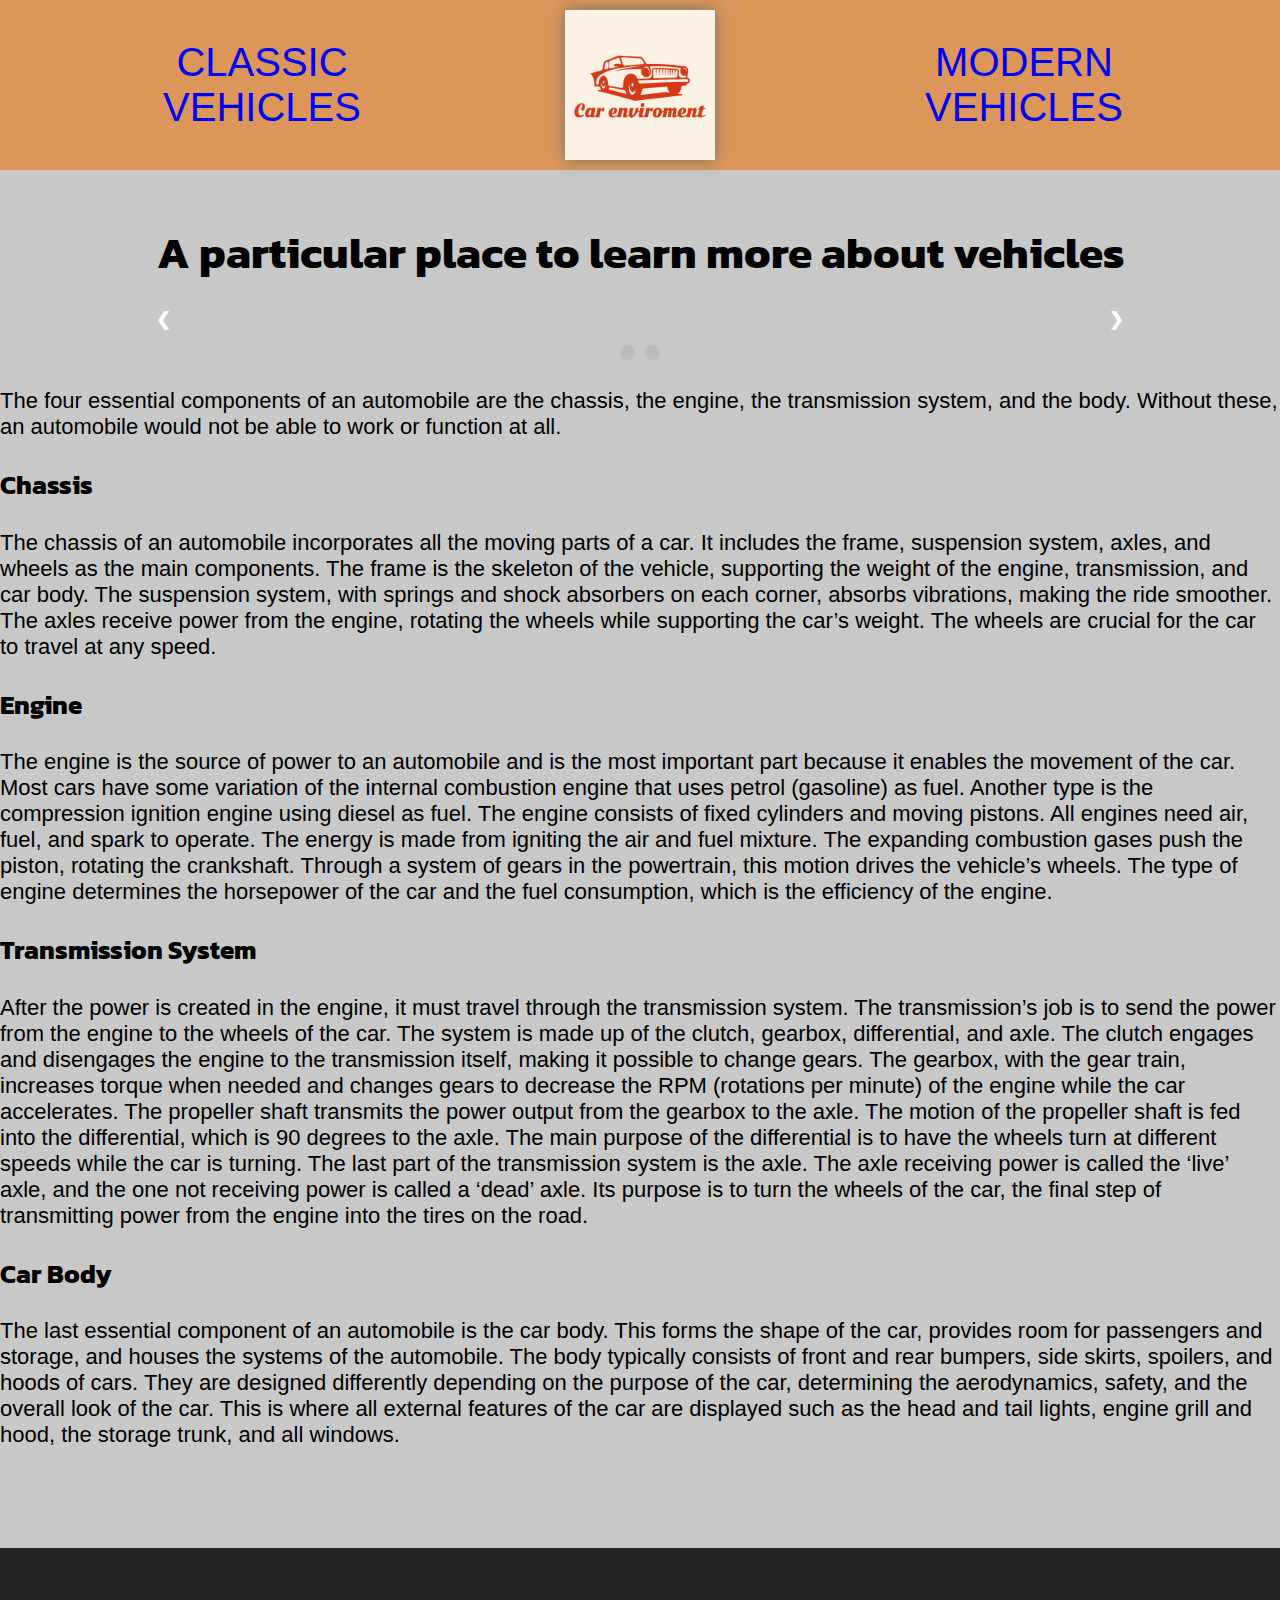
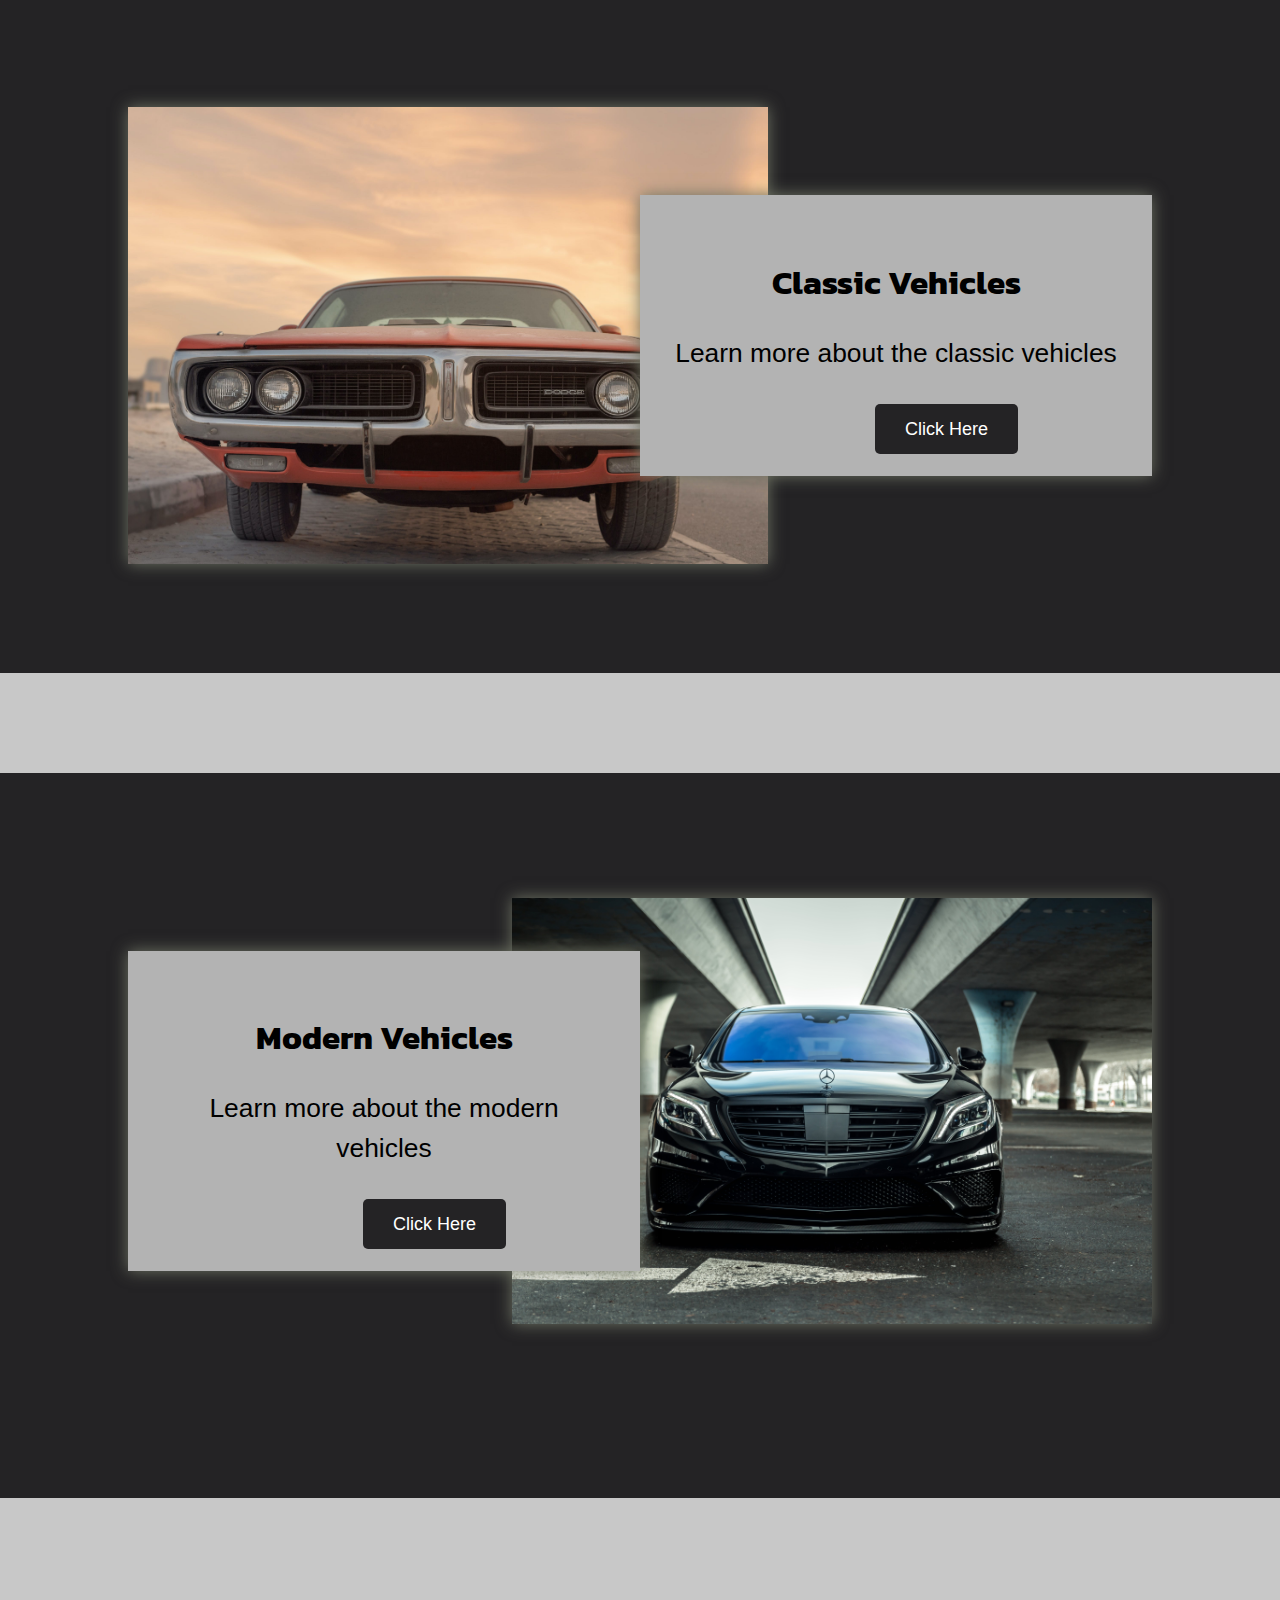
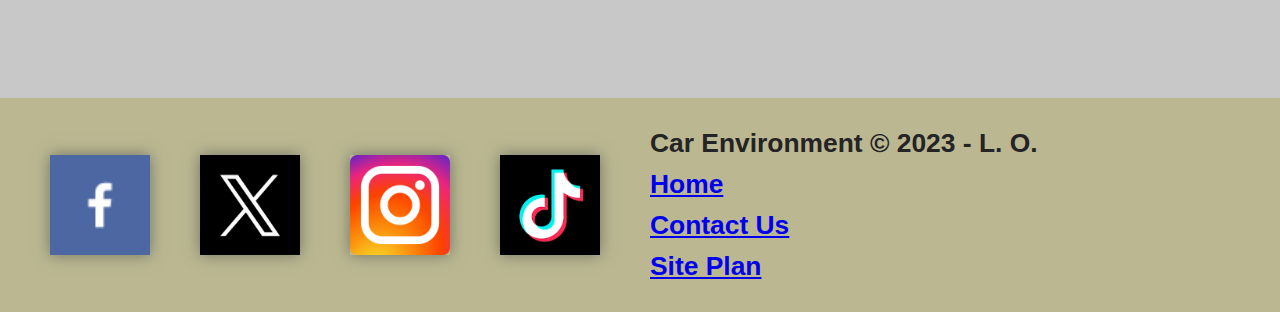
<file: index.html>
<!DOCTYPE html>
<html lang="en">
<head>
    <link rel="stylesheet" href="styles/index.css">
    <meta charset="UTF-8">
    <meta name="viewport" content="width=device-width, initial-scale=1.0">
    <title>Car Enviroment</title>
</head>
<body>
    <div id="allin">
        <header>
            <nav>
                <a class="cl" href="classic.html">CLASSIC VEHICLES</a>
                <a class="logo_link" href="index.html">
                    <img class="logo" src="images/car.png" alt="Car_enviroment">
                </a>
                <a class="md" href="modern.html">MODERN VEHICLES</a>
            </nav>
        </header>
        <div id=mainy>
            <div id=mainp>
                <script>
                    let slideIndex = 1;
                    showSlides(slideIndex);
            
                    // Next/previous controls
                    function plusSlides(n) {
                        showSlides(slideIndex += n);
                    }
            
                    // Thumbnail image controls
                    function currentSlide(n) {
                        showSlides(slideIndex = n);
                    }
            
                    function showSlides(n) {
                        let i;
                        let slides = document.getElementsByClassName("mySlides");
                        let dots = document.getElementsByClassName("dot");
                        if (n > slides.length) {slideIndex = 1}
                        if (n < 1) {slideIndex = slides.length}
                        for (i = 0; i < slides.length; i++) {
                            slides[i].style.display = "none";
                        }
                        for (i = 0; i < dots.length; i++) {
                            dots[i].className = dots[i].className.replace(" active", "");
                        }
                        slides[slideIndex-1].style.display = "block";
                        dots[slideIndex-1].className += " active";
                    }
                </script>
                <h1>A particular place to learn more about vehicles</h1>
                <div class="slideshow-container">
                    <!-- Full-width images with number and caption text -->
                    <div class="mySlides fade">
                    <div class="numbertext">1 / 2</div>
                    <img src="images/Main.jpg" alt="main1" style="width:100%">
                    <div class="text">A Sport Car</div>
                    </div>
                
                    <div class="mySlides fade">
                    <div class="numbertext">2 / 2</div>
                    <img src="images/Main2.jpg" alt="main2" style="width:100%">
                    <div class="text">City lighted by vehicles</div>
                    </div>
                
                    <a class="prev" onclick="plusSlides(-1)">&#10094;</a>
                    <a class="next" onclick="plusSlides(1)">&#10095;</a>
                  </div>
                  <br>
                  
                  <!-- The dots/circles -->
                  <div style="text-align:center">
                    <span class="dot" onclick="currentSlide(1)"></span>
                    <span class="dot" onclick="currentSlide(2)"></span>
                </div>
                <p>The four essential components of an automobile are the chassis, the engine, the transmission system, and the body. Without these, an automobile would not be able to work or function at all.</p>

                <h3>Chassis</h3>
                <p>The chassis of an automobile incorporates all the moving parts of a car. It includes the frame, suspension system, axles, and wheels as the main components. The frame is the skeleton of the vehicle, supporting the weight of the engine, transmission, and car body. The suspension system, with springs and shock absorbers on each corner, absorbs vibrations, making the ride smoother. The axles receive power from the engine, rotating the wheels while supporting the car’s weight. The wheels are crucial for the car to travel at any speed.</p>
                
                <h3>Engine</h3>
                <p>The engine is the source of power to an automobile and is the most important part because it enables the movement of the car. Most cars have some variation of the internal combustion engine that uses petrol (gasoline) as fuel. Another type is the compression ignition engine using diesel as fuel. The engine consists of fixed cylinders and moving pistons. All engines need air, fuel, and spark to operate. The energy is made from igniting the air and fuel mixture. The expanding combustion gases push the piston, rotating the crankshaft. Through a system of gears in the powertrain, this motion drives the vehicle’s wheels. The type of engine determines the horsepower of the car and the fuel consumption, which is the efficiency of the engine.</p>
                
                <h3>Transmission System</h3>
                <p>After the power is created in the engine, it must travel through the transmission system. The transmission’s job is to send the power from the engine to the wheels of the car. The system is made up of the clutch, gearbox, differential, and axle. The clutch engages and disengages the engine to the transmission itself, making it possible to change gears. The gearbox, with the gear train, increases torque when needed and changes gears to decrease the RPM (rotations per minute) of the engine while the car accelerates. The propeller shaft transmits the power output from the gearbox to the axle. The motion of the propeller shaft is fed into the differential, which is 90 degrees to the axle. The main purpose of the differential is to have the wheels turn at different speeds while the car is turning. The last part of the transmission system is the axle. The axle receiving power is called the ‘live’ axle, and the one not receiving power is called a ‘dead’ axle. Its purpose is to turn the wheels of the car, the final step of transmitting power from the engine into the tires on the road.</p>
                
                <h3>Car Body</h3>
                <p>The last essential component of an automobile is the car body. This forms the shape of the car, provides room for passengers and storage, and houses the systems of the automobile. The body typically consists of front and rear bumpers, side skirts, spoilers, and hoods of cars. They are designed differently depending on the purpose of the car, determining the aerodynamics, safety, and the overall look of the car. This is where all external features of the car are displayed such as the head and tail lights, engine grill and hood, the storage trunk, and all windows.</p>  
            </div>
        </div>
        <main class="adds">
            <div id="part1">
                <div id="background1"></div> 
                <img id="clas1" src="images/Classic1.jpg" alt="Classic Car">
                <section id="msg1">
                    <h2>Classic Vehicles</h2>
                    <p>Learn more about the classic vehicles</p>
                    <a class='join' href="classic.html">Click Here</a>
                </section>
            </div>
            <div id="part2">
                <div id="background2"></div> 
                <img id="clas2" src="images/Modern1.jpg" alt="Modern Car">
                <section id="msg2">
                    <h2>Modern Vehicles</h2>
                    <p>Learn more about the modern vehicles</p>
                    <a class='join' href="modern.html">Click Here</a>
                </section>
            </div>
        </main>
        <footer>
            <div class="social">
                <a href="https://facebook.com">
                    <img class="minilogo" src="images/facebook.png" alt="fb icon">
                </a>
                <a href="https://twitter.com">
                    <img class="minilogo" src="images/twitter.png" alt="twitter icon">
                </a>
                <a href="https://instagram.com">
                    <img class="minilogo" src="images/instagram.png" alt="instagram icon">
                </a>
                <a href="https://tiktok.com">
                    <img class="minilogo" src="images/Tiktok.png" alt="tiktok icon">
                </a>
            </div>       
            <div id="texttext">
                    <p>Car Environment &copy; 2023 - L. O.</p>
                    <p><a href="index.html">Home</a></p>
                    <p><a href="contactus.html">Contact Us</a></p>
                    <p><a href="site-plan.html">Site Plan</a></p>
            </div>
        </footer>
    </div>
</body>
</html>
</file>
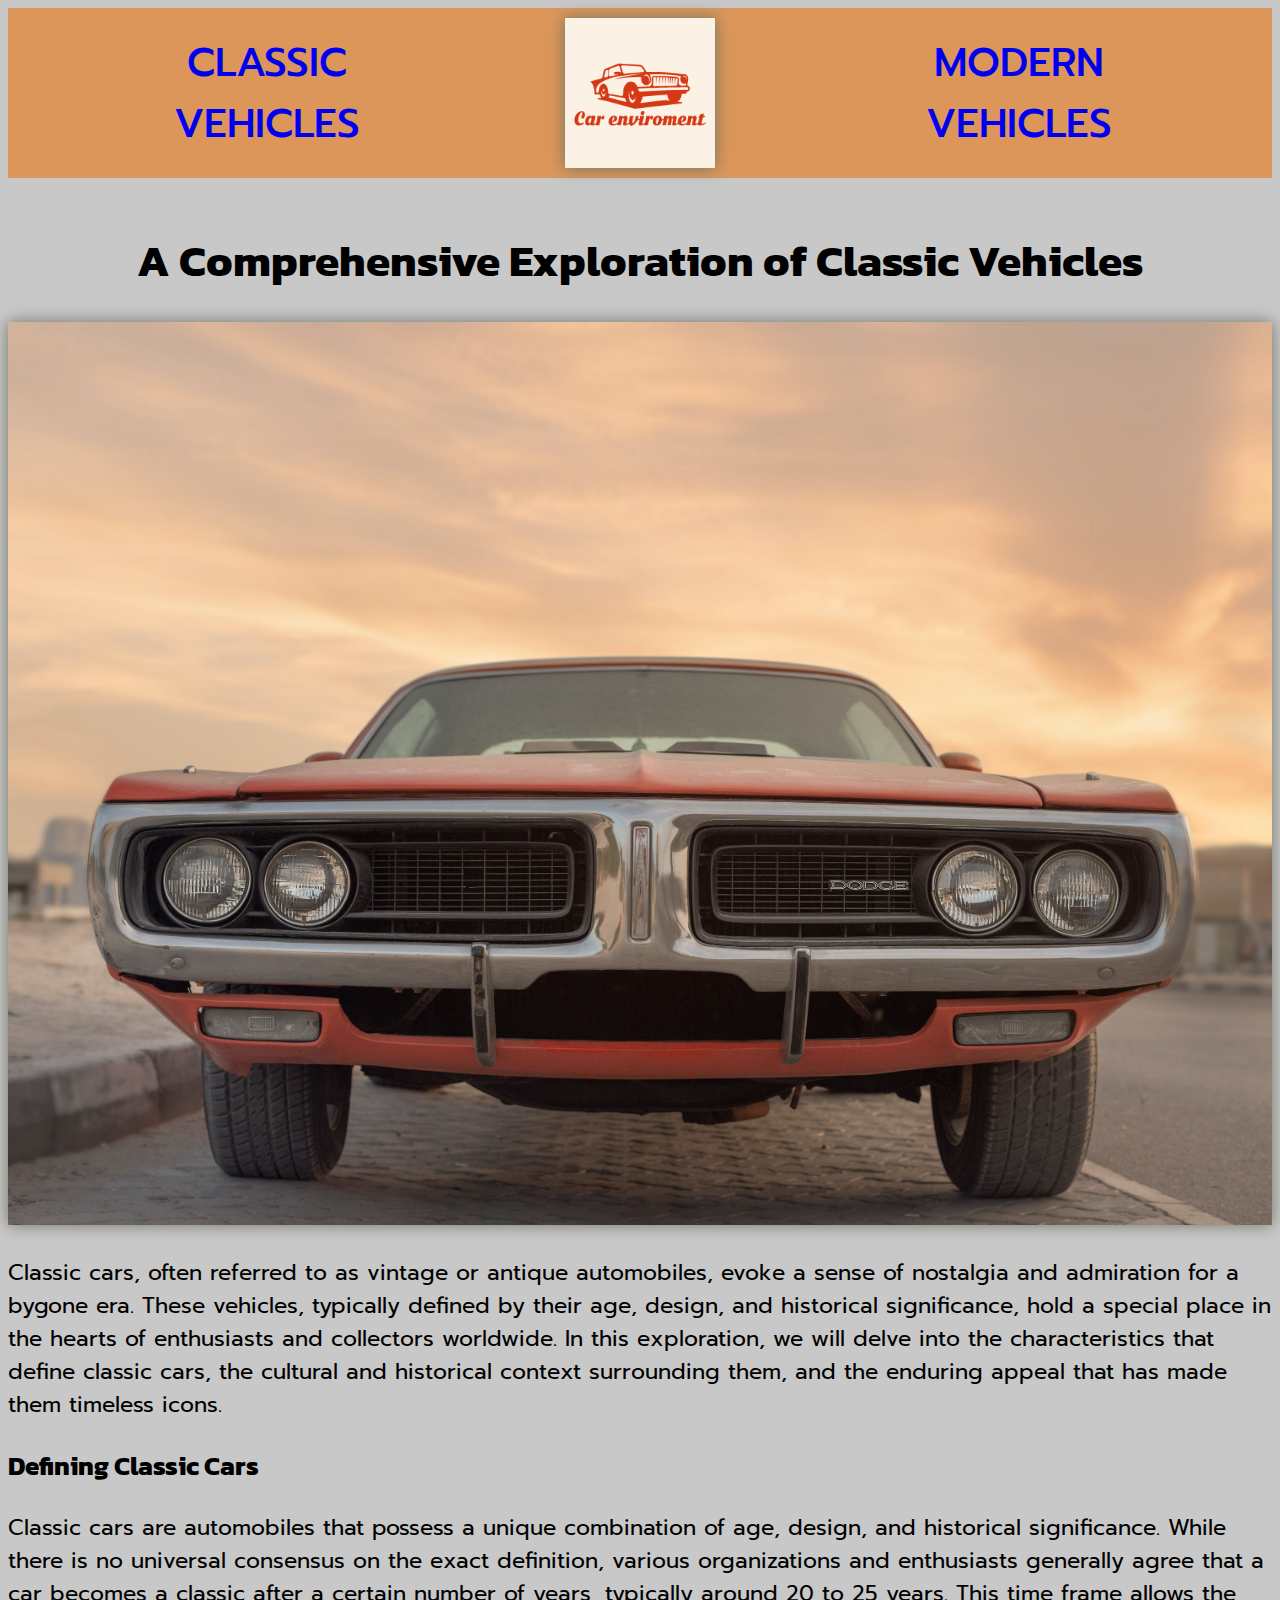
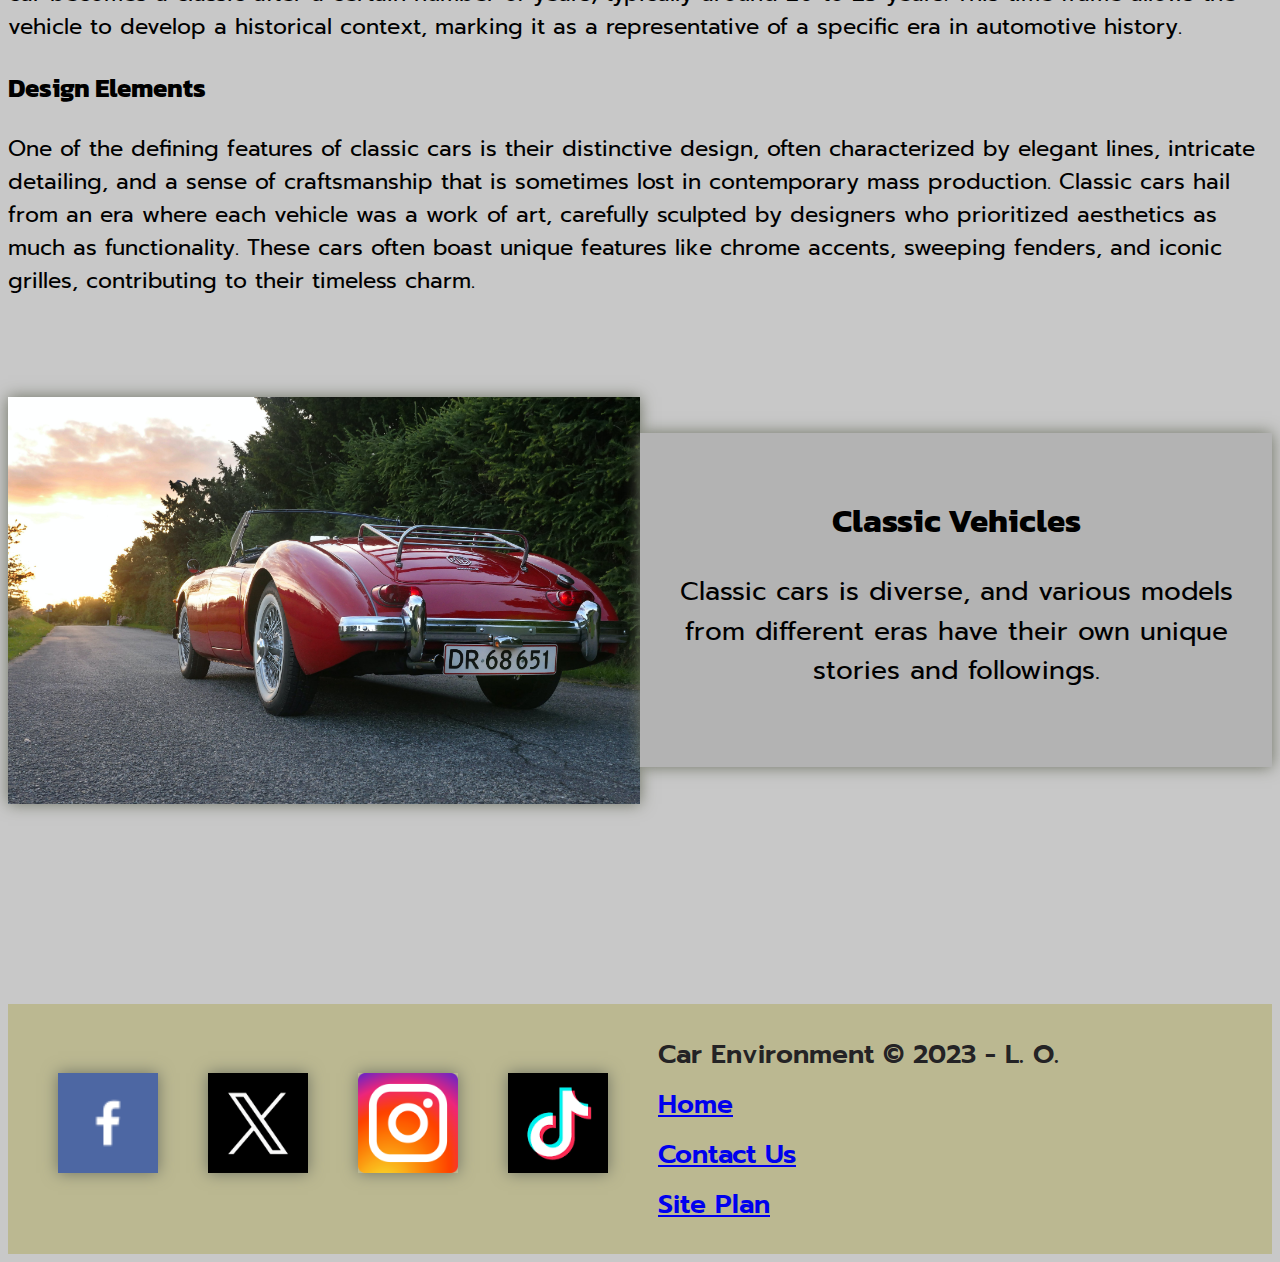
<file: classic.html>
<!DOCTYPE html>
<html lang="en">
<head>
    <link rel="stylesheet" href="styles/classic.css">
    <meta charset="UTF-8">
    <meta name="viewport" content="width=device-width, initial-scale=1.0">
    <title>Car Enviroment</title>
</head>
<body>
    <div id="allin">
        <header>
            <nav>
                <a class="cl" href="classic.html">CLASSIC VEHICLES</a>
                <a class="logo_link" href="index.html">
                    <img class="logo" src="images/car.png" alt="Car_enviroment">
                </a>
                <a class="md" href="modern.html">MODERN VEHICLES</a>
            </nav>
        </header>
        <div id=mainy>
            <div id=mainp>
                <h1>A Comprehensive Exploration of Classic Vehicles</h1>
                <img id="main-p" src="images/Classic1.jpg" alt="one">
                <p>Classic cars, often referred to as vintage or antique automobiles, evoke a sense of nostalgia and admiration for a bygone era. These vehicles, typically defined by their age, design, and historical significance, hold a special place in the hearts of enthusiasts and collectors worldwide. In this exploration, we will delve into the characteristics that define classic cars, the cultural and historical context surrounding them, and the enduring appeal that has made them timeless icons.</p>

                <h3>Defining Classic Cars</h2>

                <p>Classic cars are automobiles that possess a unique combination of age, design, and historical significance. While there is no universal consensus on the exact definition, various organizations and enthusiasts generally agree that a car becomes a classic after a certain number of years, typically around 20 to 25 years. This time frame allows the vehicle to develop a historical context, marking it as a representative of a specific era in automotive history.</p>

                <h3>Design Elements</h2>

                <p>One of the defining features of classic cars is their distinctive design, often characterized by elegant lines, intricate detailing, and a sense of craftsmanship that is sometimes lost in contemporary mass production. Classic cars hail from an era where each vehicle was a work of art, carefully sculpted by designers who prioritized aesthetics as much as functionality. These cars often boast unique features like chrome accents, sweeping fenders, and iconic grilles, contributing to their timeless charm.</p>
            </div>
        </div>
        <main class="adds">
            <div id="part1">
                <img id="clas1" src="images/Classic2.jpg" alt="Modern Vehicle Car">
                <section id="msg1">
                    <h2>Classic Vehicles</h2>
                    <p>Classic cars is diverse, and various models from different eras have their own unique stories and followings.</p>
                </section>
            </div>
        </main>
        <footer>
            <div class="social">
                <a href="https://facebook.com">
                    <img class="minilogo" src="images/facebook.png" alt="fb icon">
                </a>
                <a href="https://twitter.com">
                    <img class="minilogo" src="images/twitter.png" alt="twitter icon">
                </a>
                <a href="https://instagram.com">
                    <img class="minilogo" src="images/instagram.png" alt="instagram icon">
                </a>
                <a href="https://tiktok.com">
                    <img class="minilogo" src="images/Tiktok.png" alt="tiktok icon">
                </a>
            </div>       
            <div id="texttext">
                    <p>Car Environment &copy; 2023 - L. O.</p>
                    <p><a href="index.html">Home</a></p>
                    <p><a href="contactus.html">Contact Us</a></p>
                    <p><a href="site-plan.html">Site Plan</a></p>
            </div>
        </footer>
    </div>
</body>
</html>
</file>
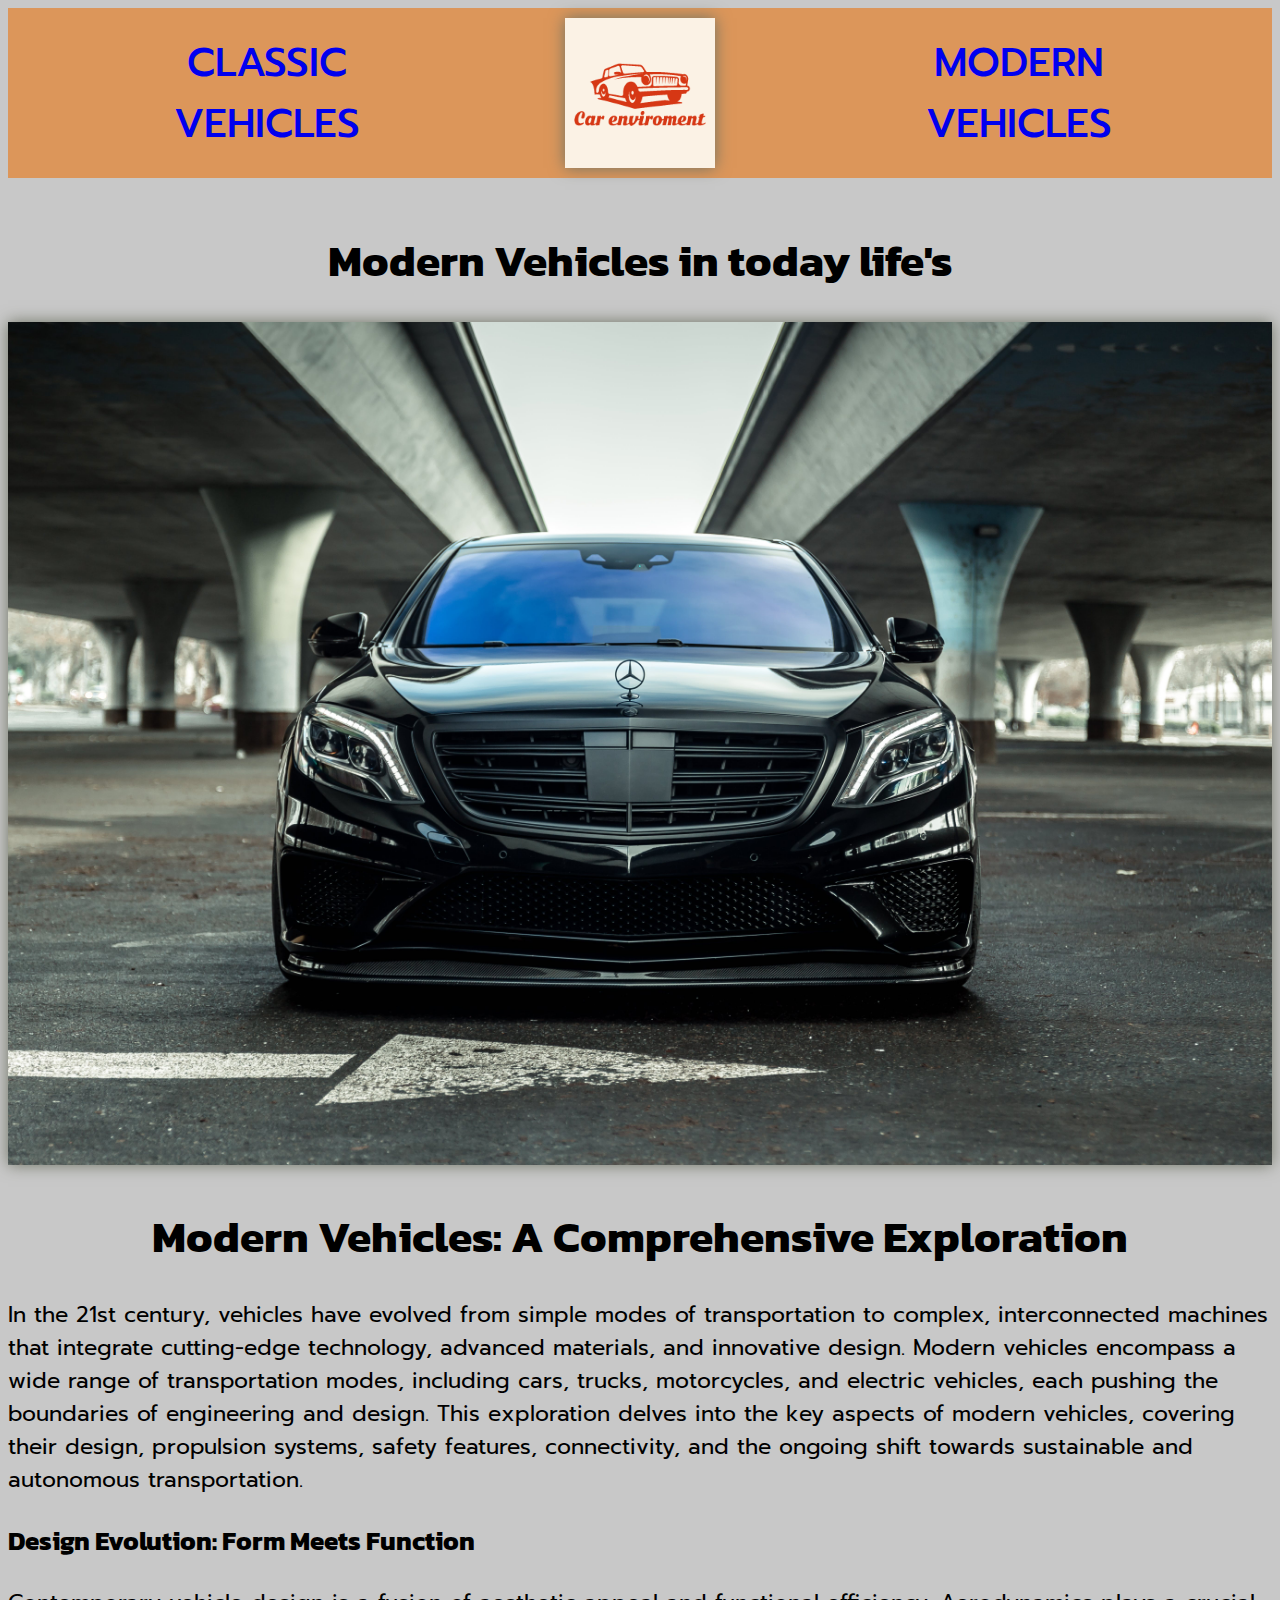
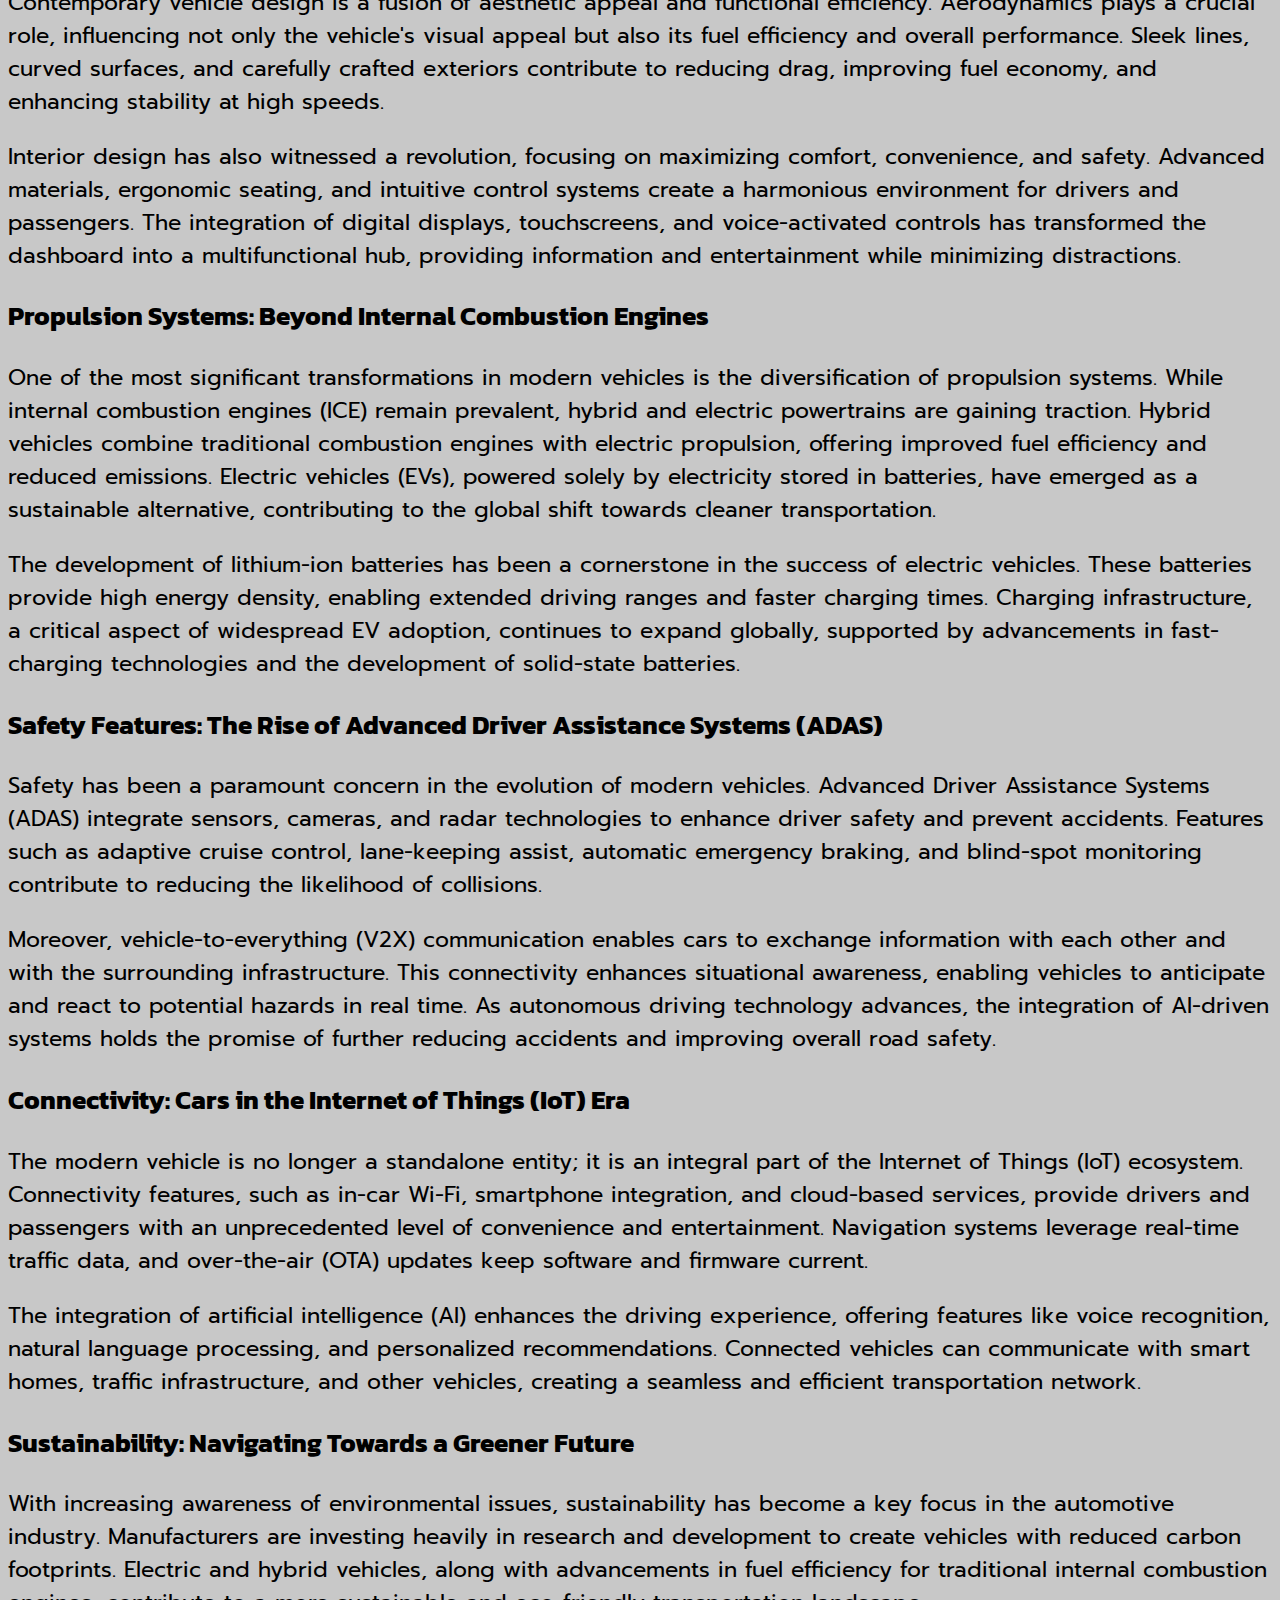
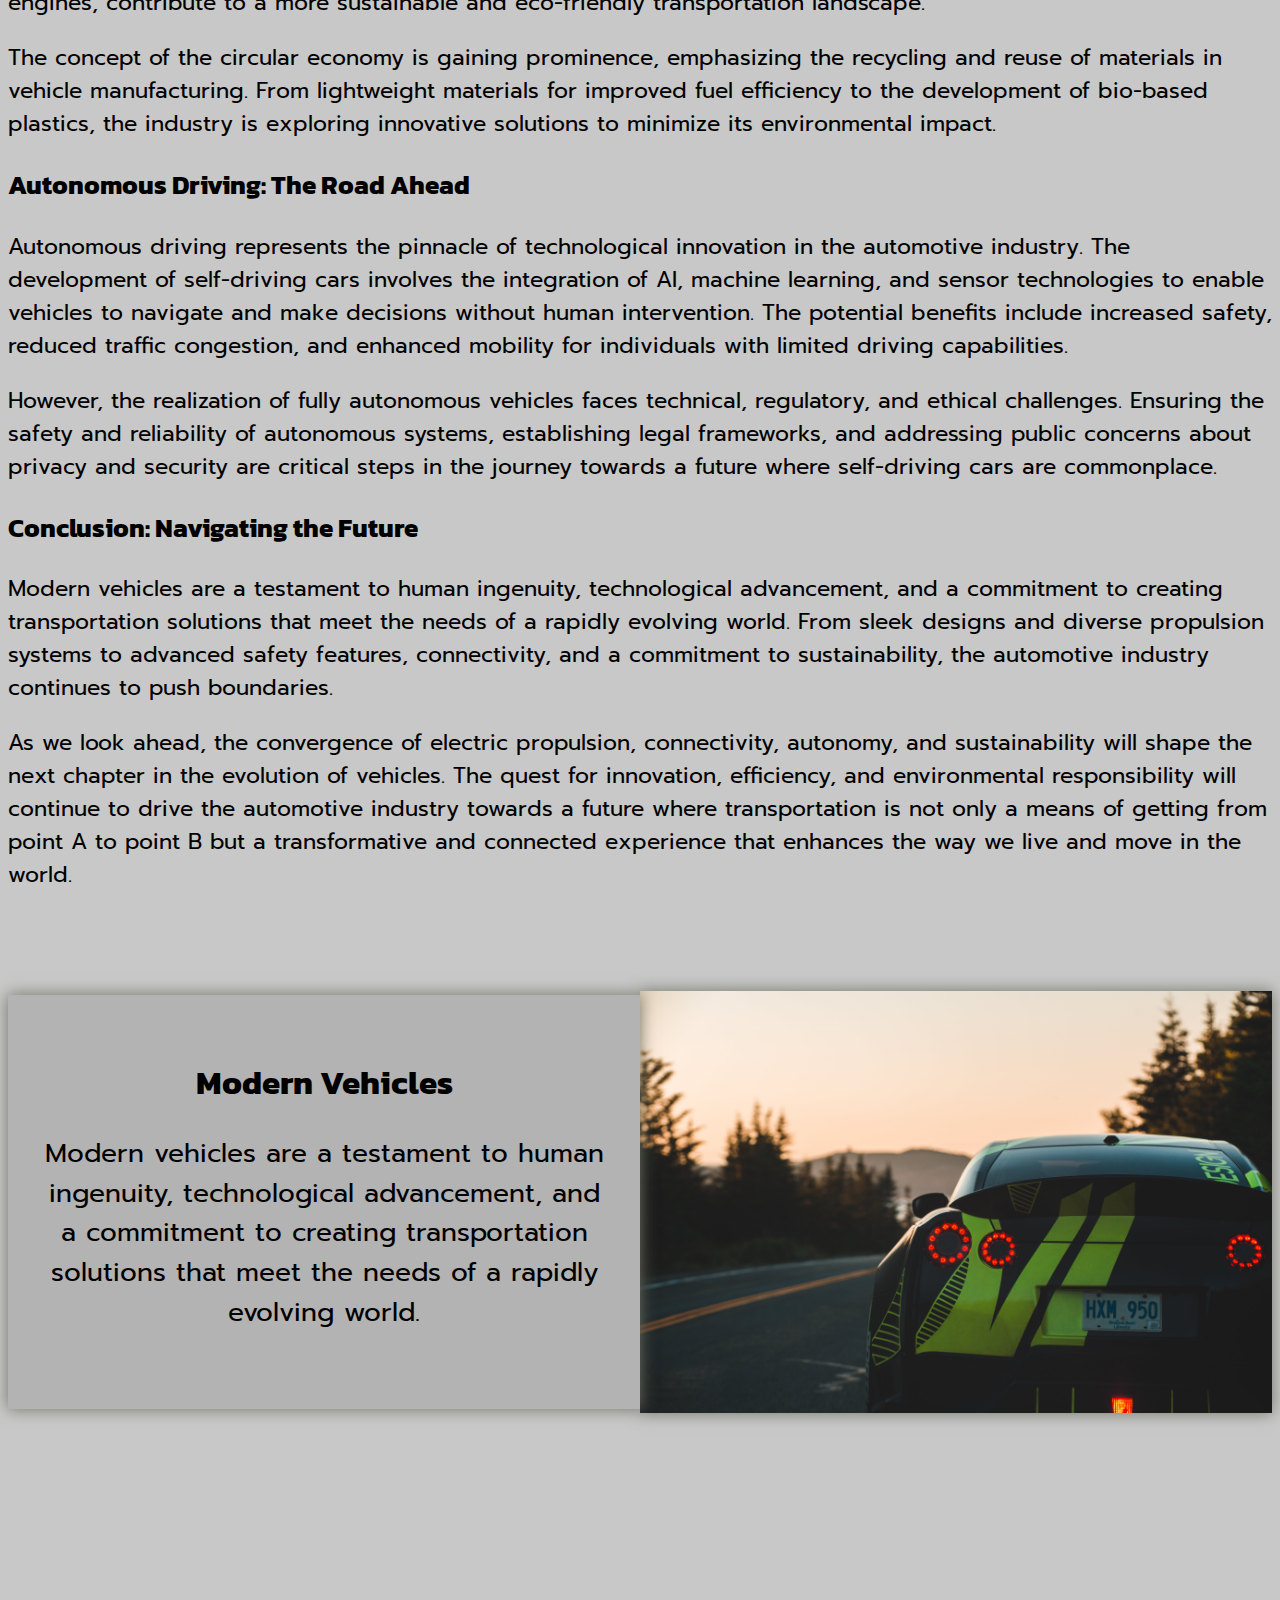
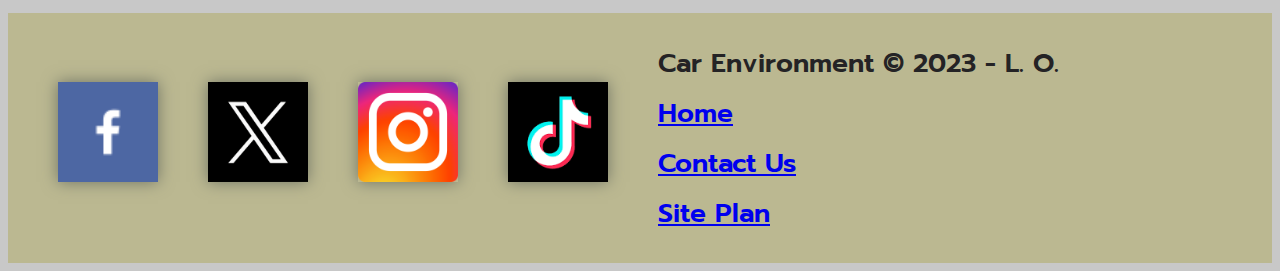
<file: modern.html>
<!DOCTYPE html>
<html lang="en">
<head>
    <link rel="stylesheet" href="styles/modern.css">
    <meta charset="UTF-8">
    <meta name="viewport" content="width=device-width, initial-scale=1.0">
    <title>Car Enviroment</title>
</head>
<body>
    <div id="allin">
        <header>
            <nav>
                <a class="cl" href="classic.html">CLASSIC VEHICLES</a>
                <a class="logo_link" href="index.html">
                    <img class="logo" src="images/car.png" alt="Car_enviroment">
                </a>
                <a class="md" href="modern.html">MODERN VEHICLES</a>
            </nav>
        </header>
        <div id=mainy>
            <div id=mainp>
                <h1>Modern Vehicles in today life's</h1>
                <img id="main-p" src="images/Modern1.jpg" alt="one">
                <h1>Modern Vehicles: A Comprehensive Exploration</h1>
                <p>In the 21st century, vehicles have evolved from simple modes of transportation to complex, interconnected machines that integrate cutting-edge technology, advanced materials, and innovative design. Modern vehicles encompass a wide range of transportation modes, including cars, trucks, motorcycles, and electric vehicles, each pushing the boundaries of engineering and design. This exploration delves into the key aspects of modern vehicles, covering their design, propulsion systems, safety features, connectivity, and the ongoing shift towards sustainable and autonomous transportation.</p>
                <h3>Design Evolution: Form Meets Function</h3>
                <p>Contemporary vehicle design is a fusion of aesthetic appeal and functional efficiency. Aerodynamics plays a crucial role, influencing not only the vehicle's visual appeal but also its fuel efficiency and overall performance. Sleek lines, curved surfaces, and carefully crafted exteriors contribute to reducing drag, improving fuel economy, and enhancing stability at high speeds.</p>
                <p>Interior design has also witnessed a revolution, focusing on maximizing comfort, convenience, and safety. Advanced materials, ergonomic seating, and intuitive control systems create a harmonious environment for drivers and passengers. The integration of digital displays, touchscreens, and voice-activated controls has transformed the dashboard into a multifunctional hub, providing information and entertainment while minimizing distractions.</p>
                <h3>Propulsion Systems: Beyond Internal Combustion Engines</h3>
                <p>One of the most significant transformations in modern vehicles is the diversification of propulsion systems. While internal combustion engines (ICE) remain prevalent, hybrid and electric powertrains are gaining traction. Hybrid vehicles combine traditional combustion engines with electric propulsion, offering improved fuel efficiency and reduced emissions. Electric vehicles (EVs), powered solely by electricity stored in batteries, have emerged as a sustainable alternative, contributing to the global shift towards cleaner transportation.</p>
                <p>The development of lithium-ion batteries has been a cornerstone in the success of electric vehicles. These batteries provide high energy density, enabling extended driving ranges and faster charging times. Charging infrastructure, a critical aspect of widespread EV adoption, continues to expand globally, supported by advancements in fast-charging technologies and the development of solid-state batteries.</p>
                <h3>Safety Features: The Rise of Advanced Driver Assistance Systems (ADAS)</h3>
                <p>Safety has been a paramount concern in the evolution of modern vehicles. Advanced Driver Assistance Systems (ADAS) integrate sensors, cameras, and radar technologies to enhance driver safety and prevent accidents. Features such as adaptive cruise control, lane-keeping assist, automatic emergency braking, and blind-spot monitoring contribute to reducing the likelihood of collisions.</p>
                <p>Moreover, vehicle-to-everything (V2X) communication enables cars to exchange information with each other and with the surrounding infrastructure. This connectivity enhances situational awareness, enabling vehicles to anticipate and react to potential hazards in real time. As autonomous driving technology advances, the integration of AI-driven systems holds the promise of further reducing accidents and improving overall road safety.</p>
                <h3>Connectivity: Cars in the Internet of Things (IoT) Era</h3>
                <p>The modern vehicle is no longer a standalone entity; it is an integral part of the Internet of Things (IoT) ecosystem. Connectivity features, such as in-car Wi-Fi, smartphone integration, and cloud-based services, provide drivers and passengers with an unprecedented level of convenience and entertainment. Navigation systems leverage real-time traffic data, and over-the-air (OTA) updates keep software and firmware current.</p>
                <p>The integration of artificial intelligence (AI) enhances the driving experience, offering features like voice recognition, natural language processing, and personalized recommendations. Connected vehicles can communicate with smart homes, traffic infrastructure, and other vehicles, creating a seamless and efficient transportation network.</p>
                <h3>Sustainability: Navigating Towards a Greener Future</h3>
                <p>With increasing awareness of environmental issues, sustainability has become a key focus in the automotive industry. Manufacturers are investing heavily in research and development to create vehicles with reduced carbon footprints. Electric and hybrid vehicles, along with advancements in fuel efficiency for traditional internal combustion engines, contribute to a more sustainable and eco-friendly transportation landscape.</p>
                <p>The concept of the circular economy is gaining prominence, emphasizing the recycling and reuse of materials in vehicle manufacturing. From lightweight materials for improved fuel efficiency to the development of bio-based plastics, the industry is exploring innovative solutions to minimize its environmental impact.</p>
                <h3>Autonomous Driving: The Road Ahead</h3>
                <p>Autonomous driving represents the pinnacle of technological innovation in the automotive industry. The development of self-driving cars involves the integration of AI, machine learning, and sensor technologies to enable vehicles to navigate and make decisions without human intervention. The potential benefits include increased safety, reduced traffic congestion, and enhanced mobility for individuals with limited driving capabilities.</p>
                <p>However, the realization of fully autonomous vehicles faces technical, regulatory, and ethical challenges. Ensuring the safety and reliability of autonomous systems, establishing legal frameworks, and addressing public concerns about privacy and security are critical steps in the journey towards a future where self-driving cars are commonplace.</p>
                <h3>Conclusion: Navigating the Future</h3>
                <p>Modern vehicles are a testament to human ingenuity, technological advancement, and a commitment to creating transportation solutions that meet the needs of a rapidly evolving world. From sleek designs and diverse propulsion systems to advanced safety features, connectivity, and a commitment to sustainability, the automotive industry continues to push boundaries.</p>
                <p>As we look ahead, the convergence of electric propulsion, connectivity, autonomy, and sustainability will shape the next chapter in the evolution of vehicles. The quest for innovation, efficiency, and environmental responsibility will continue to drive the automotive industry towards a future where transportation is not only a means of getting from point A to point B but a transformative and connected experience that enhances the way we live and move in the world.</p>

</body>
            </div>
        </div>
        <main class="adds">
            <div id="part1">
                <img id="clas1" src="images/Modern2.jpg" alt="Modern Vehicle Car">
                <section id="msg1">
                    <h2>Modern Vehicles</h2>
                    <p>Modern vehicles are a testament to human ingenuity, technological advancement, and a commitment to creating transportation solutions that meet the needs of a rapidly evolving world.</p>
                </section>
            </div>
        </main>
        <footer>
            <div class="social">
                <a href="https://facebook.com">
                    <img class="minilogo" src="images/facebook.png" alt="fb icon">
                </a>
                <a href="https://twitter.com">
                    <img class="minilogo" src="images/twitter.png" alt="twitter icon">
                </a>
                <a href="https://instagram.com">
                    <img class="minilogo" src="images/instagram.png" alt="instagram icon">
                </a>
                <a href="https://tiktok.com">
                    <img class="minilogo" src="images/Tiktok.png" alt="tiktok icon">
                </a>
            </div>       
            <div id="texttext">
                    <p>Car Environment &copy; 2023 - L. O.</p>
                    <p><a href="index.html">Home</a></p>
                    <p><a href="contactus.html">Contact Us</a></p>
                    <p><a href="site-plan.html">Site Plan</a></p>
            </div>
        </footer>
    </div>
</body>
</html>
</file>
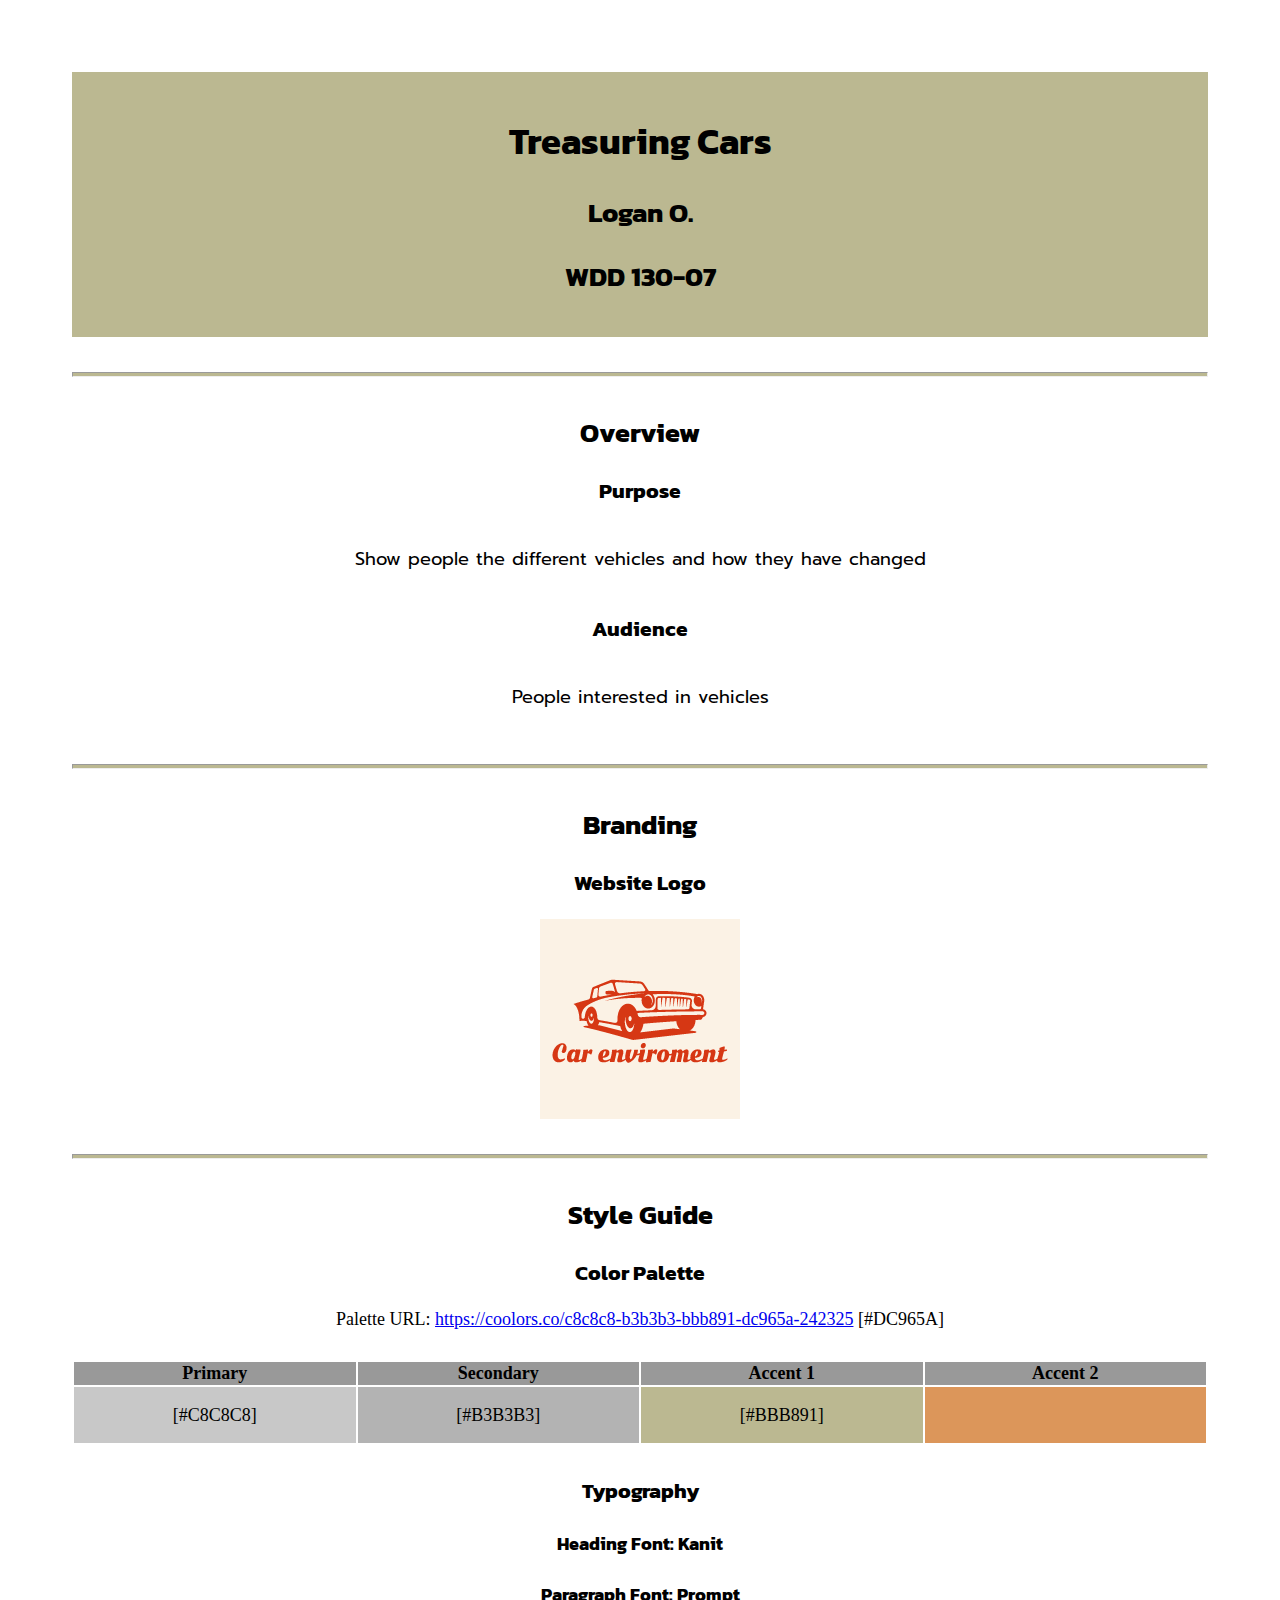
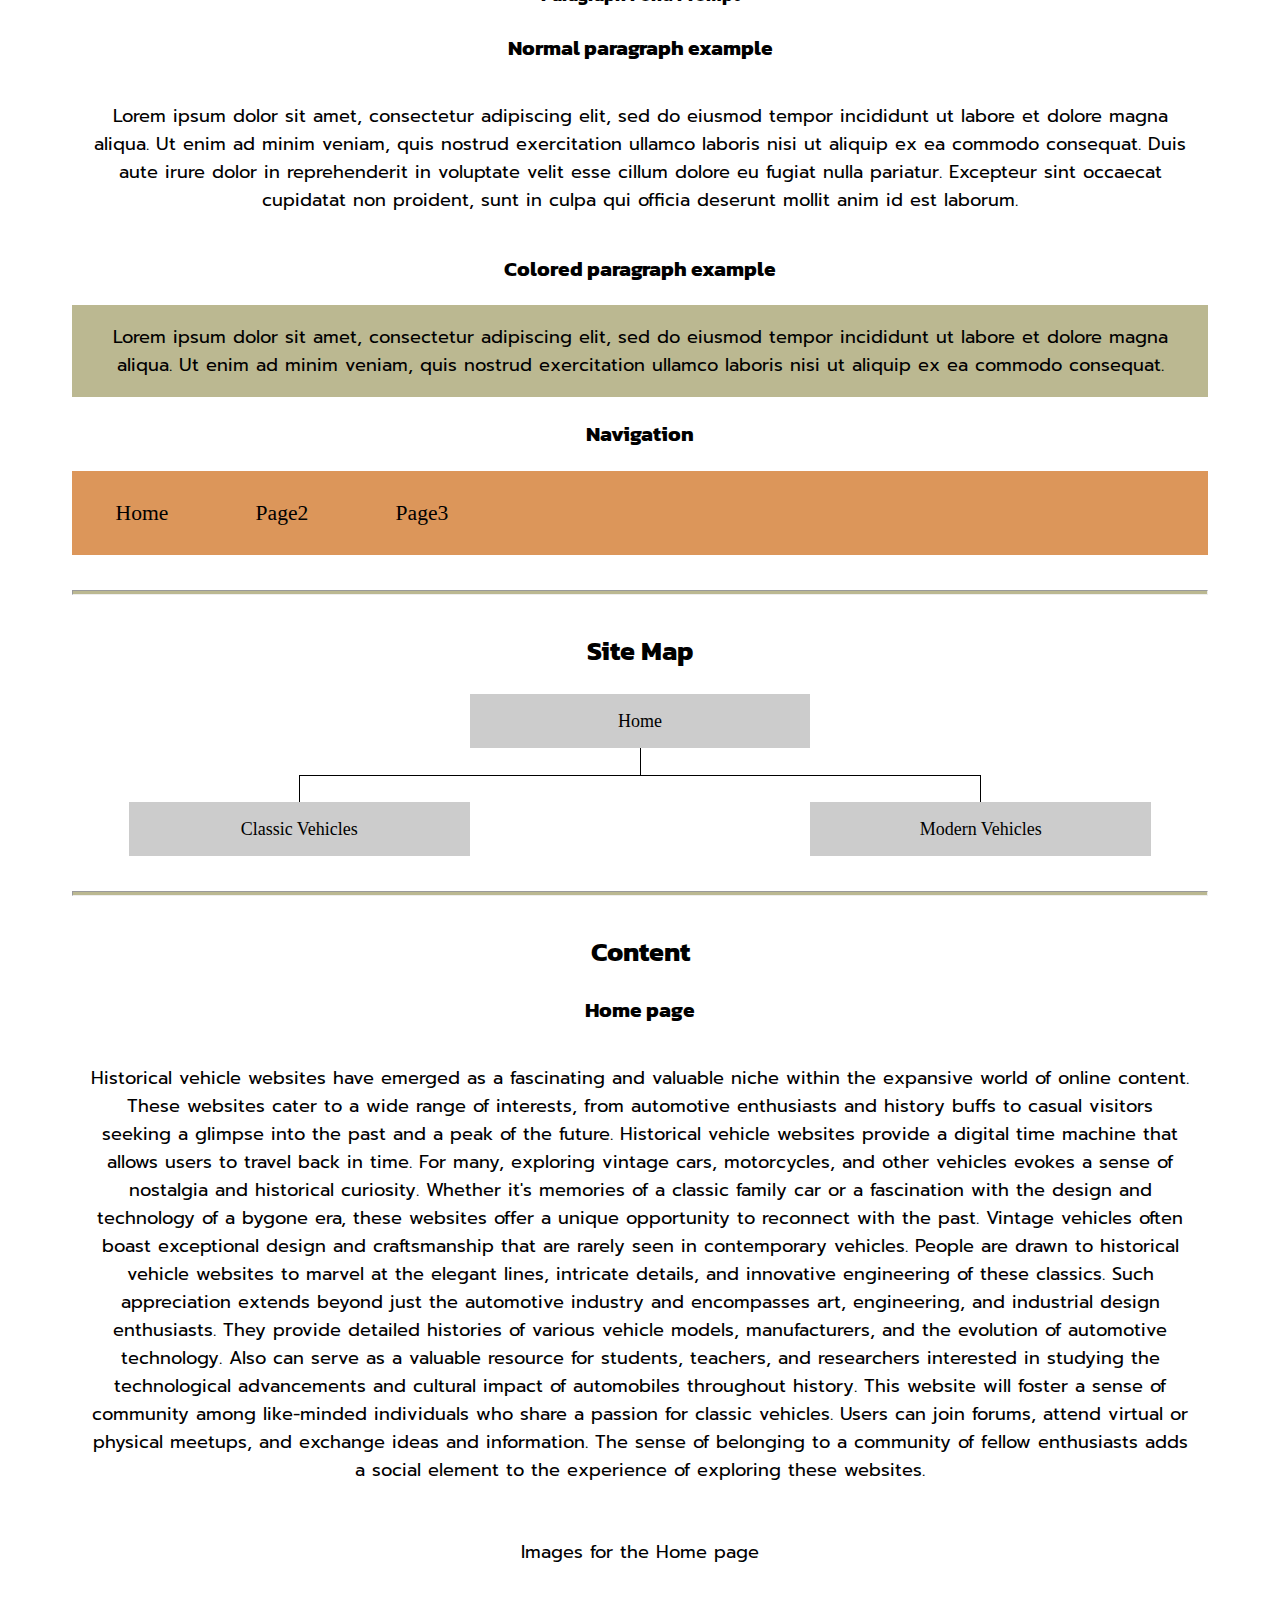
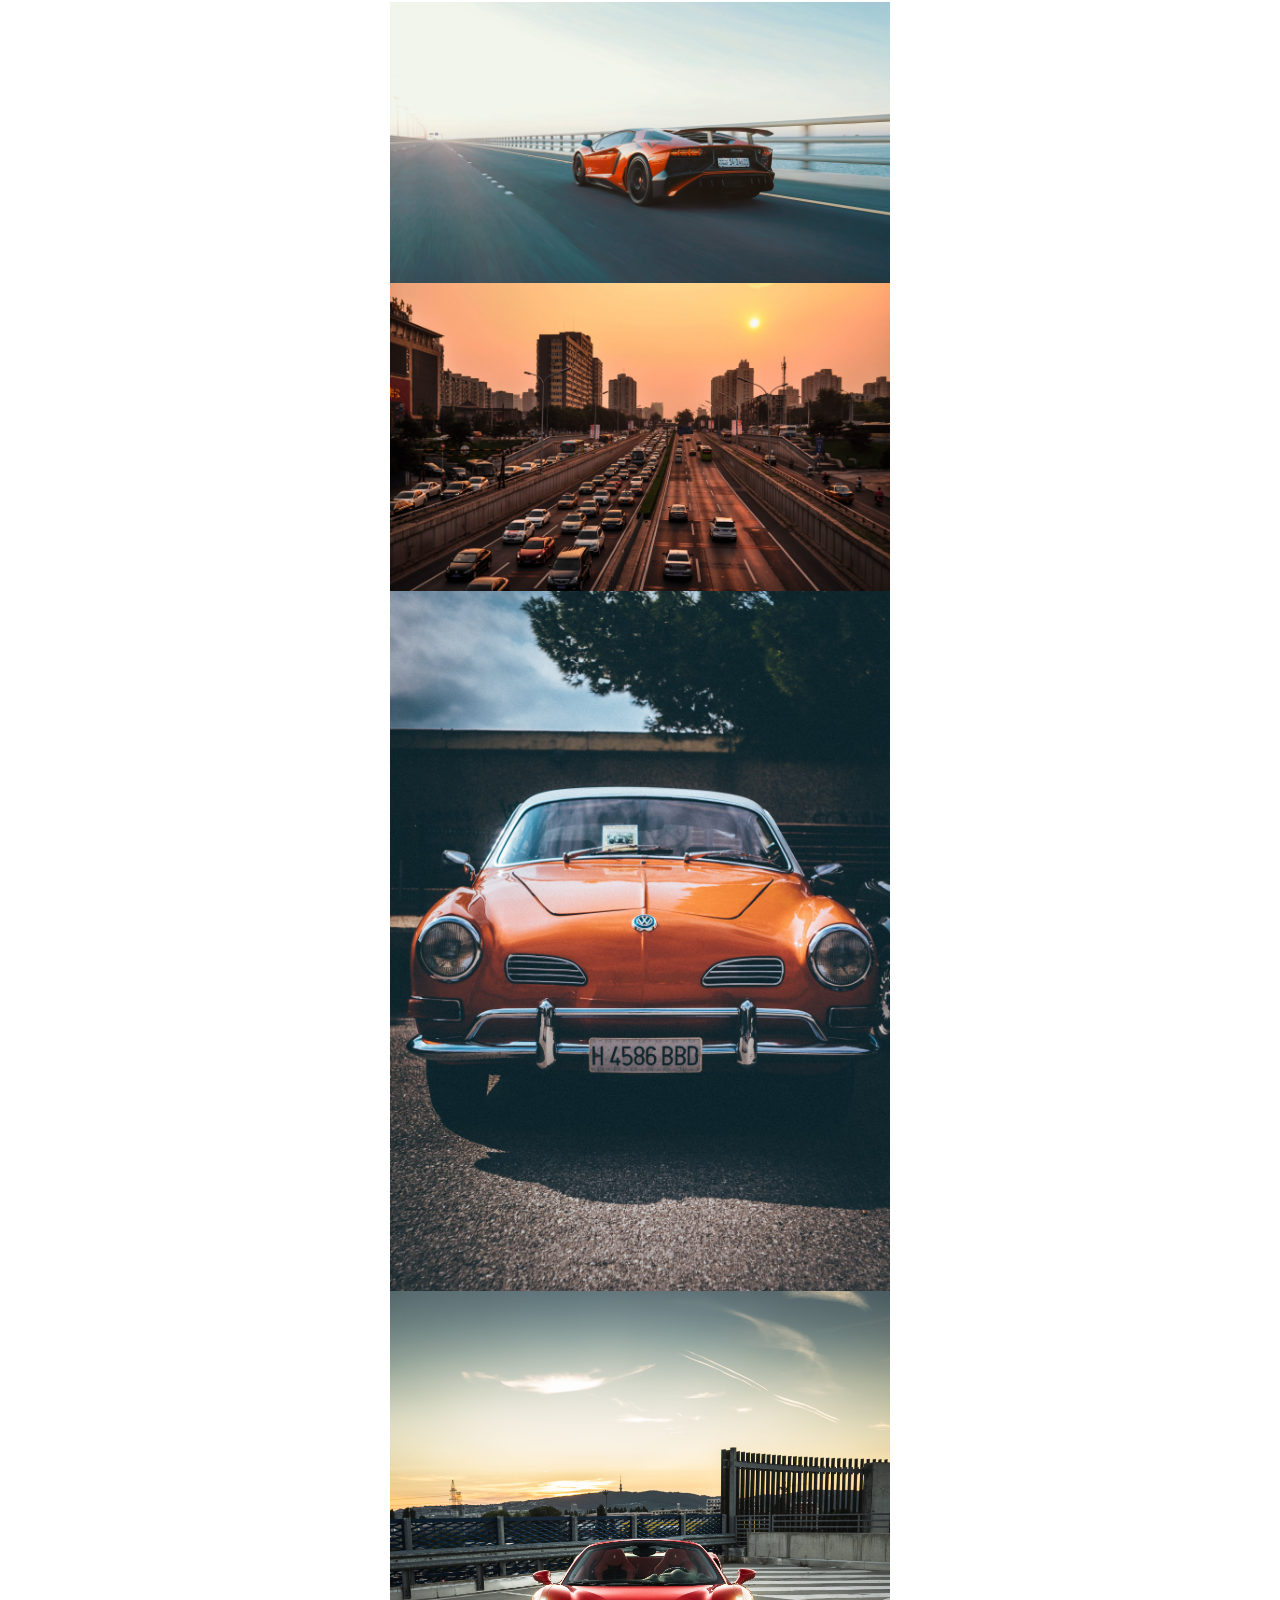
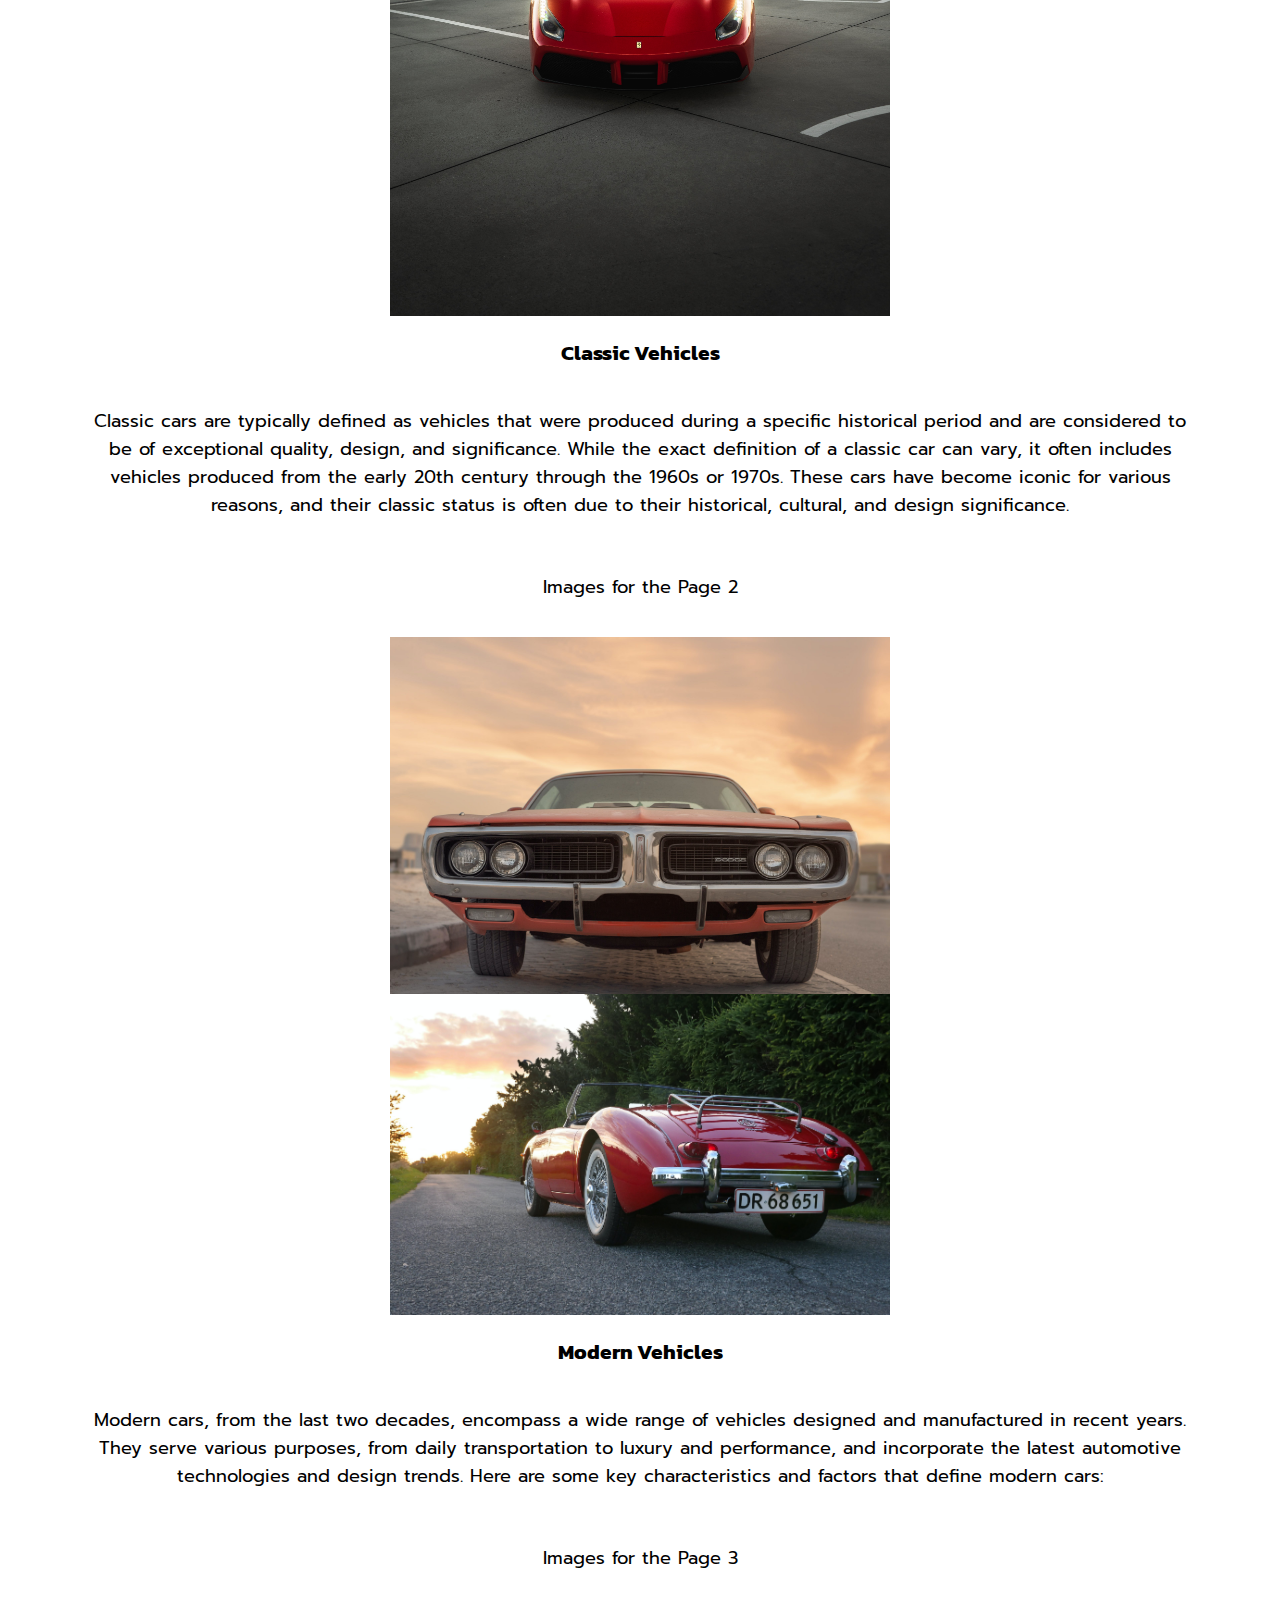
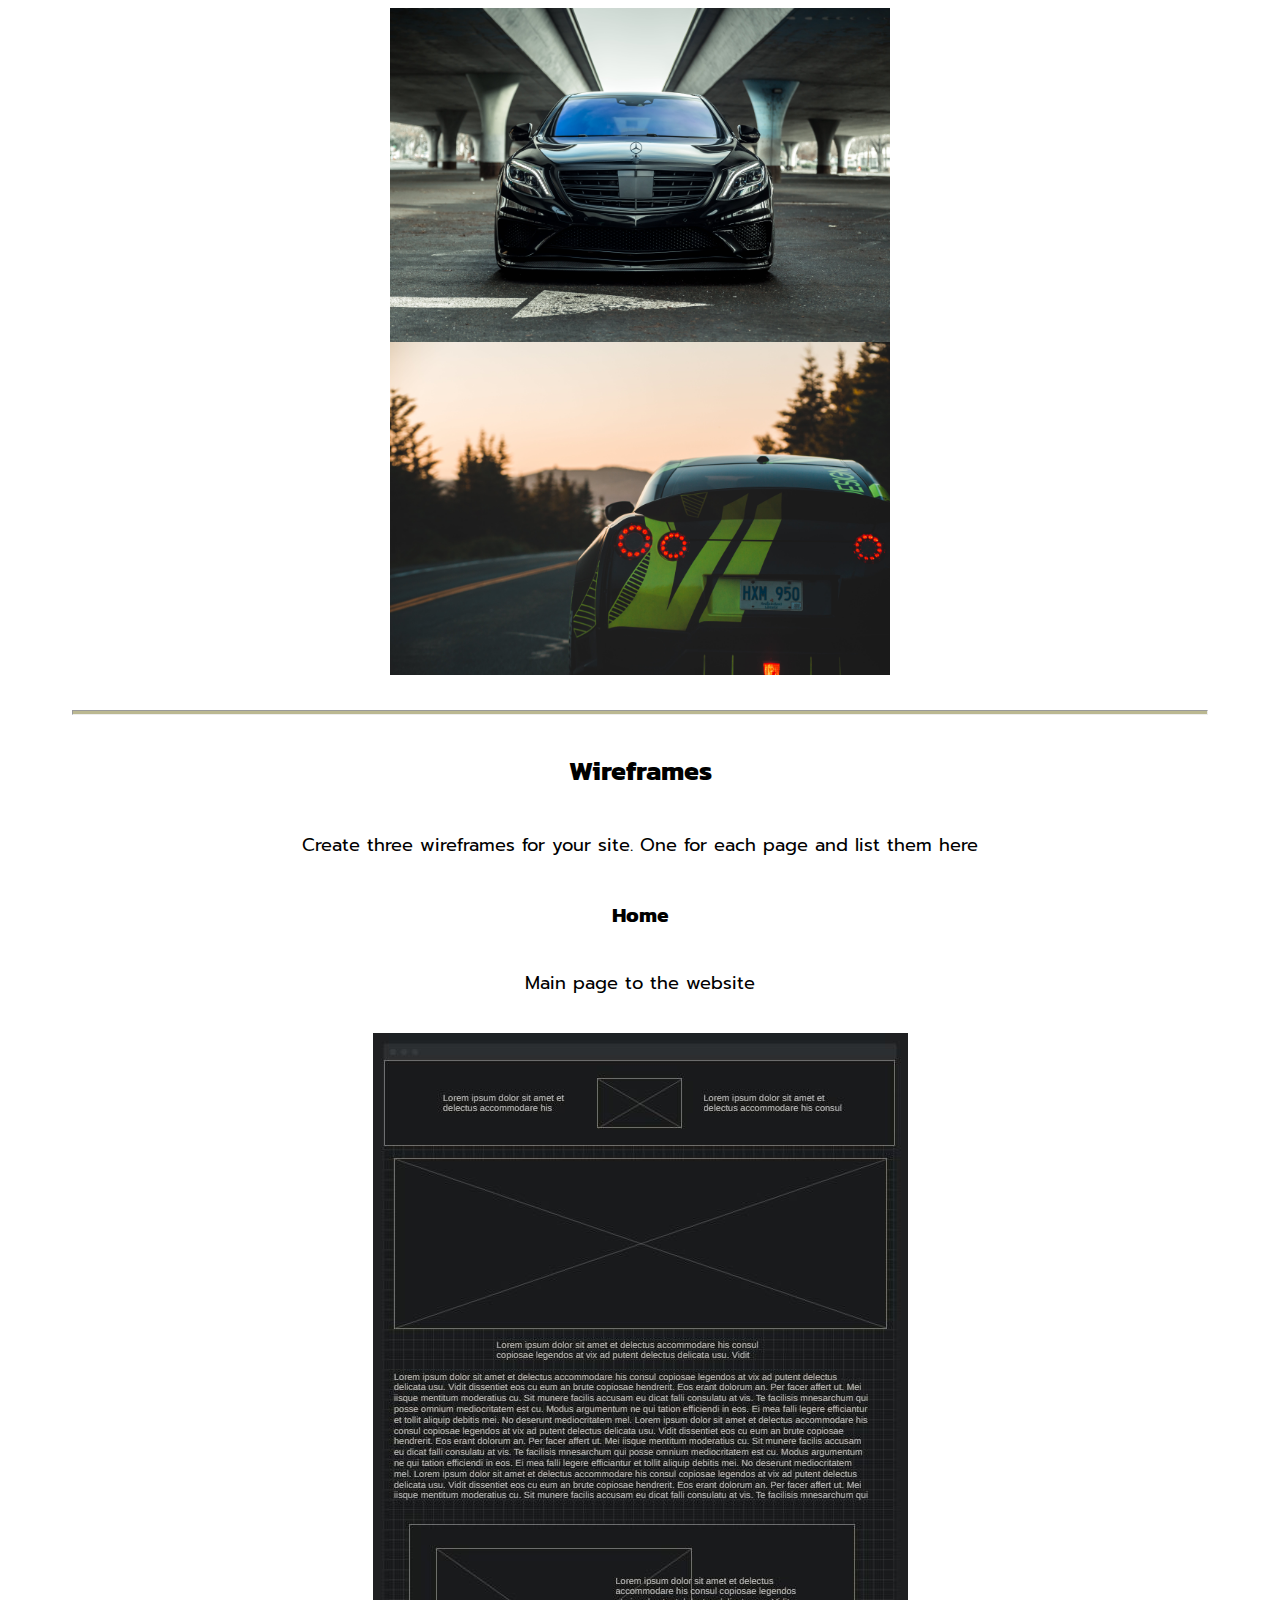
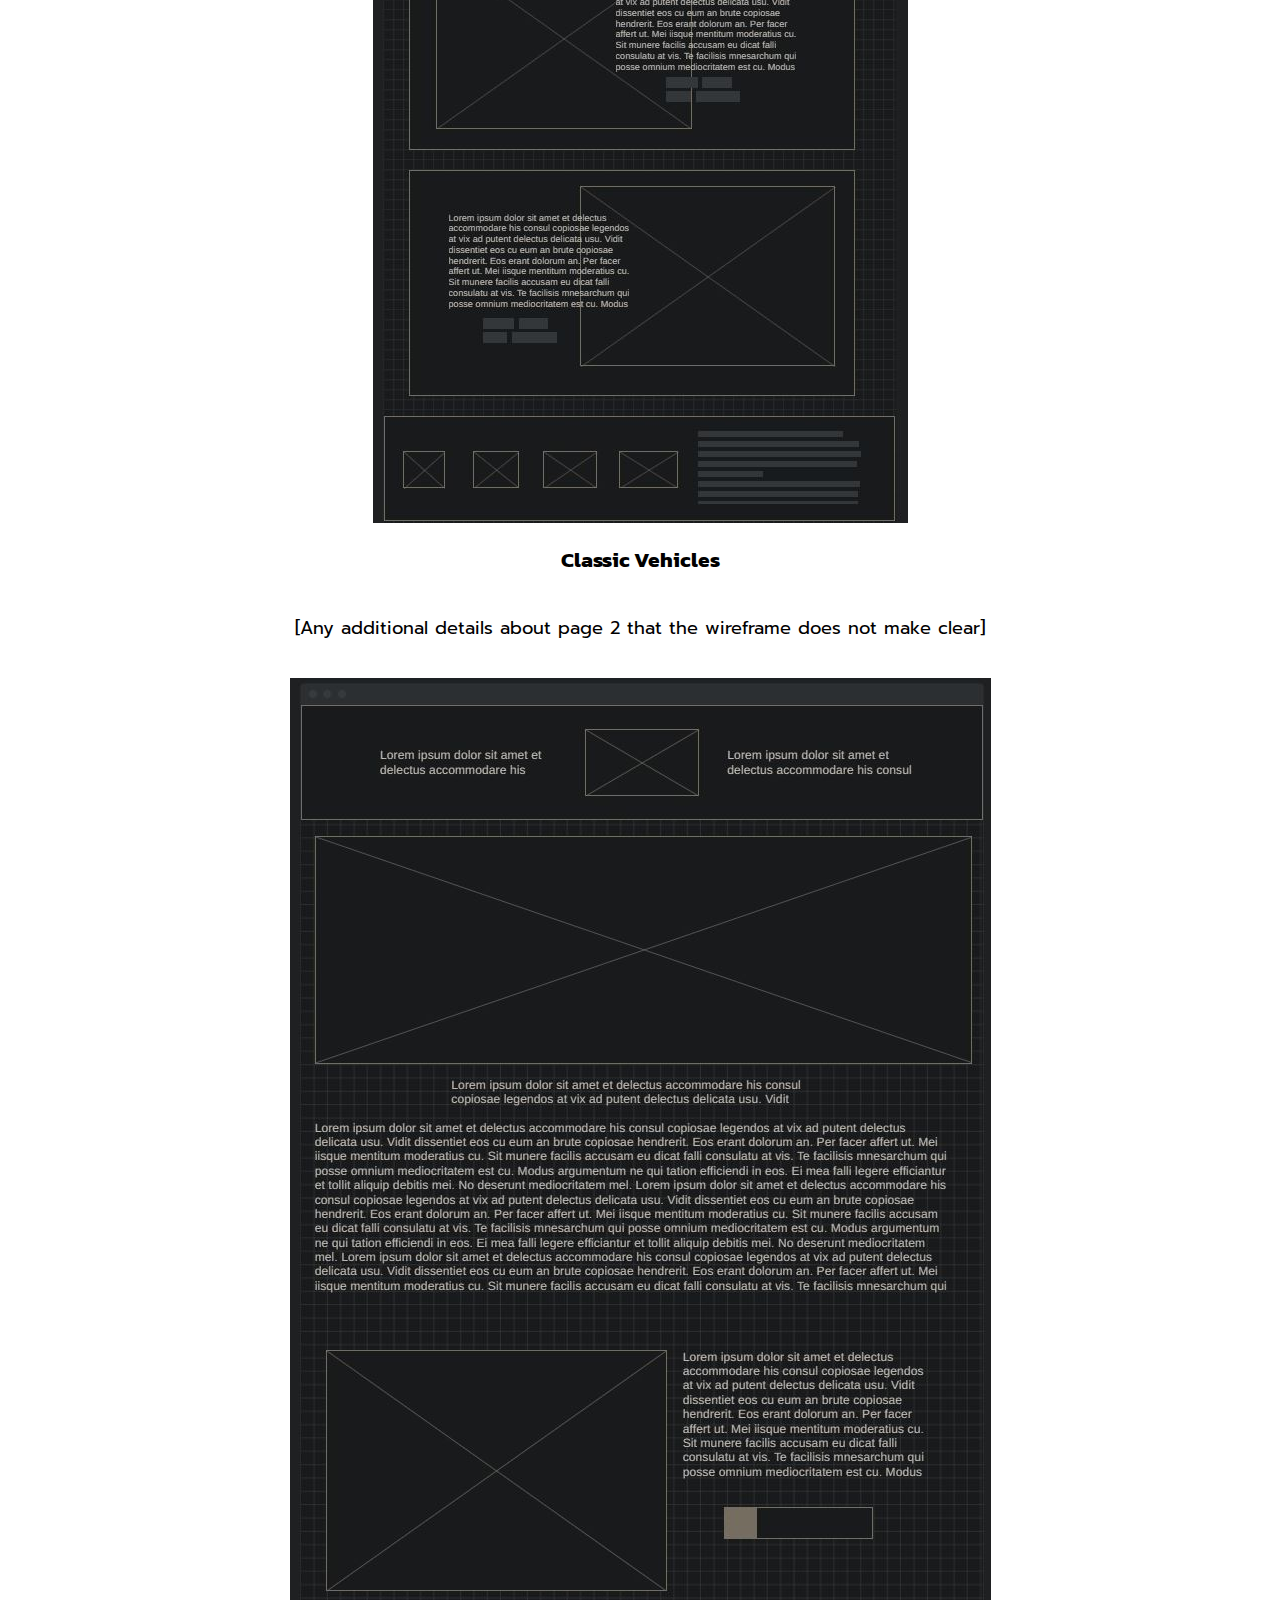
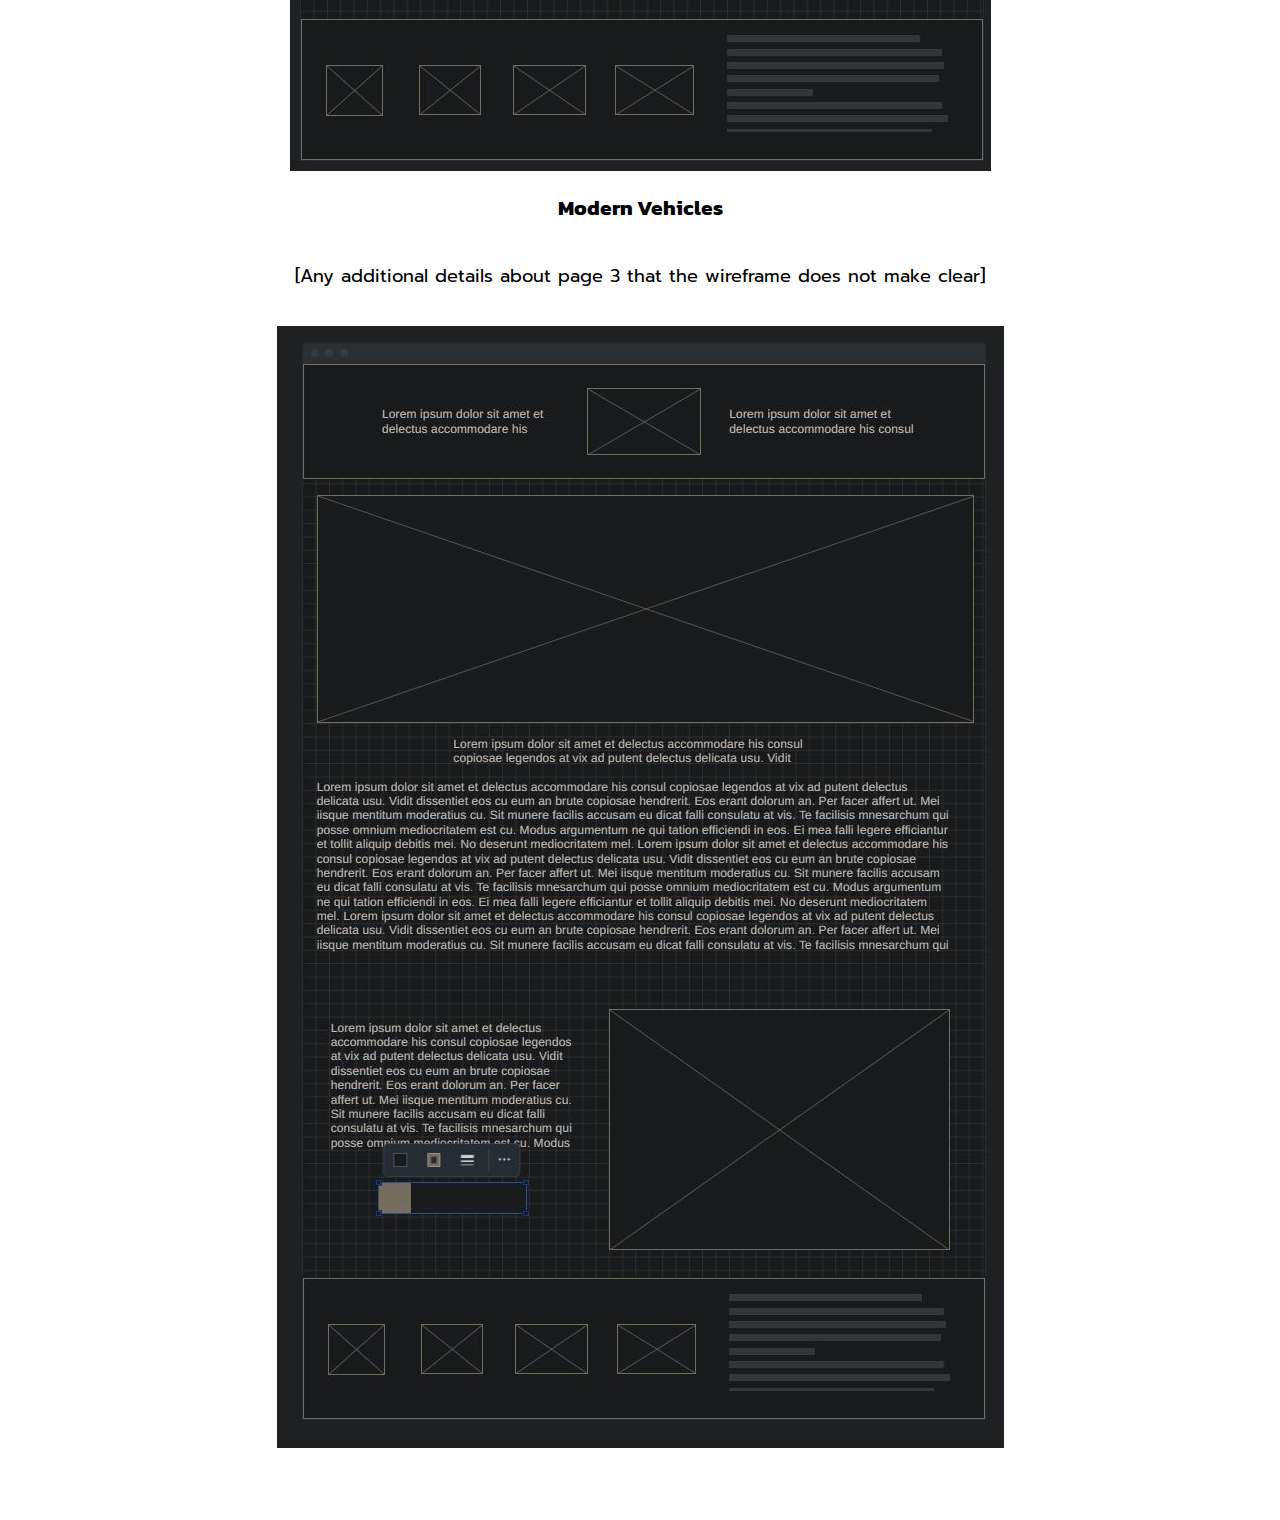
<file: site-plan.html>
<!DOCTYPE html>
<html lang="en-us">
    
  <head>
    <meta charset="utf-8">
    <title>Site Plan</title>
    <link type="text/css" rel="stylesheet" href="styles/site-plan.css">
  </head>

  <body>
    <header>
      <h1>Treasuring Cars</h1>
      <h2>Logan O. <h2>
      <h2>WDD 130-07</h2>
      <!-- In the header above, add the name or your site, your name and class number. For example if you are in section 3 you would put WDD 130.03 -->
    </header>
    <main>

      <!-- ------------------------Steps 2-3------------------------------ -->
      <hr>
      <h2>Overview</h2>
      <h3>Purpose</h3>
      <p>Show people the different vehicles and how they have changed</p>  <!-- change this -->


      <h3>Audience</h3>
      <p>People interested in vehicles</p>  <!-- change this -->

      <hr>
      <h2>Branding</h2>
      <h3>Website Logo</h3>
      <!-- Replace this with some sort of logo for your site.  A logo can be as simple as the name of your site in a nice font :) -->
      <img src="images/car.png" alt="Car logo">
      <hr>
      <h2>
        Style Guide
      </h2>

      <!-- ------------------------Steps 4-8------------------------------ -->

      <h3>
        Color Palette
      </h3>
      <!--  The colors you choose for a website are one of the most important decisions you will make. Follow the instructions on the activity in iLearn then return and replace the color codes below with the hex color codes (the 6 digit numbers that show at the bottom of each color) for the colors you have chosen below.  You should have at least 2 colors but do not have to fill in all 4 if you do not need them.  -->

      <!-- Copy and paste the URL to your finished palette below Make sure to paste it into both spots -->
      Palette URL: <a href="https://coolors.co/c8c8c8-b3b3b3-bbb891-dc965a-242325" target="_blank">https://coolors.co/c8c8c8-b3b3b3-bbb891-dc965a-242325</a>


      <table class="colors">
        <tr><th>Primary</th><th>Secondary</th><th>Accent 1</th><th>Accent 2</th></tr>
        <!-- Replace the numbers in the boxes below with your hex color codes. Then switch to the site-plan.css file and change your colors there as well. -->
        <tr><td class="primary">[#C8C8C8]</td><td class="secondary">[#B3B3B3]</td><td class="accent1">[#BBB891]</td><td class="accent2"></td>[#DC965A]</tr>
      </table>

      <!-- ------------------------Step 9------------------------------ -->

      <h3>
        Typography
      </h3>
      <!-- Choose a font for your paragraphs (body copy) and headlines. What font(s) have you chosen? Why did you choose what you did?  Make sure to review the list of web safe fonts at W3Schools.org as a starting point.  Think also about which of your colors above you might use for background and font colors. -->

      <h4>
        Heading Font: Kanit <!-- change this -->
      </h4>
      <h4>
        Paragraph Font: Prompt  <!-- change this -->
      </h4>
      <h3>
        Normal paragraph example
      </h3>
      <p>
        Lorem ipsum dolor sit amet, consectetur adipiscing elit, sed do eiusmod tempor incididunt ut labore et dolore magna aliqua. Ut enim ad minim veniam, quis nostrud exercitation ullamco laboris nisi ut aliquip ex ea commodo consequat. Duis aute irure dolor in reprehenderit in voluptate velit esse cillum dolore eu fugiat nulla pariatur. Excepteur sint occaecat cupidatat non proident, sunt in culpa qui officia deserunt mollit anim id est laborum.
      </p>
      <h3>
        Colored paragraph example
      </h3>
      <p class="colored">
        Lorem ipsum dolor sit amet, consectetur adipiscing elit, sed do eiusmod tempor incididunt ut labore et dolore magna aliqua. Ut enim ad minim veniam, quis nostrud exercitation ullamco laboris nisi ut aliquip ex ea commodo consequat. 
      </p>

      <!-- ------------------------Step 10------------------------------ -->

      <h3>
        Navigation
      </h3>
      <!-- Think about how you want your navigation bar to look. In the site-plan.css file change the colors to your colors to get the look you desire. --> 
      <nav>
        <a href="#">Home</a>
        <a href="#">Page2</a>
        <a href="#">Page3</a>
      </nav>
      <hr>
      <h2>
        Site Map
      </h2>
      <div class="sitemap">
        <div class="sm-home">
          Home
        </div>
        <div class="sm-page2">
          Classic Vehicles <!-- change this -->
        </div>
        <div class="sm-page3">
          Modern Vehicles  <!-- change this -->
        </div>

        <div class="top">
          &nbsp;
        </div>
        <div class="left">
          &nbsp;
        </div>
        <div class="right">
          &nbsp;
        </div>

      </div>

      <!-- --------Content Section -------------- -->
      <hr>
      <h2>
        Content
      </h2>
      <h3>Home page</h3>
      <p>
        Historical vehicle websites have emerged as a fascinating and valuable niche within the expansive world of online content. 
        These websites cater to a wide range of interests, from automotive enthusiasts and history buffs to casual visitors seeking a glimpse into the past and a peak of the future.
        Historical vehicle websites provide a digital time machine that allows users to travel back in time. For many, exploring vintage cars, motorcycles, and other vehicles evokes a sense of nostalgia and historical curiosity. 
        Whether it's memories of a classic family car or a fascination with the design and technology of a bygone era, these websites offer a unique opportunity to reconnect with the past. 
        Vintage vehicles often boast exceptional design and craftsmanship that are rarely seen in contemporary vehicles. People are drawn to historical 
        vehicle websites to marvel at the elegant lines, intricate details, and innovative engineering of these classics. Such appreciation extends beyond just the automotive industry and encompasses art, engineering, and industrial design enthusiasts.
        They provide detailed histories of various vehicle models, manufacturers, and the evolution of automotive technology. 
        Also can serve as a valuable resource for students, teachers, and researchers interested in studying the technological advancements and cultural impact of automobiles throughout history. This website will  foster a sense of community among like-minded individuals who share a passion for classic vehicles. 
        Users can join forums, attend virtual or physical meetups, and exchange ideas and information. The sense of belonging to a community of fellow enthusiasts adds a social element to the experience of exploring these websites.
      </p>
      <p>Images for the Home page</p>
        <img class="Pictures" src="images/Main.jpg" alt="Main1">
        <img class="Pictures" src="images/Main2.jpg" alt="Main2">
        <img class="Pictures" src="images/Logo1.jpg" alt="Logo1">
        <img class="Pictures" src="images/Logo2.jpg" alt="Logo2">
      </ul>
      <h3>Classic Vehicles</h3>
      <p>
        Classic cars are typically defined as vehicles that were produced during a specific historical period and are considered to be of exceptional quality, design, and significance. While the exact definition of a classic car can vary, 
        it often includes vehicles produced from the early 20th century through the 1960s or 1970s. These cars have become iconic for various reasons, and their classic status is often due to their historical, cultural, and design significance.
      </p>
      <p>Images for the Page 2</p>
        <img class="Pictures" src="images/Classic1.jpg" alt="Classic">
        <img class="Pictures" src="images/Classic2.jpg" alt="Classic2">
      </ul>
      <h3>Modern Vehicles</h3>
      <p>
        Modern cars, from the last two decades, encompass a wide range of vehicles designed and manufactured in recent years. 
        They serve various purposes, from daily transportation to luxury and performance, and incorporate the latest automotive technologies and design trends. Here are some key characteristics and factors that define modern cars:
      </p>
      <p>Images for the Page 3</p>
        <img class="Pictures" src="images/Modern1.jpg" alt="Modern1">
        <img class="Pictures" src="images/Modern2.jpg" alt="Modern2">
      </ul>
      <hr>
      <h2>
        Wireframes
      </h2>
      <p>
        Create three wireframes for your site. One for each page and list them here</p>

      <h3>Home</h3>
      <p>         
        Main page to the website
      </p>
      <img src="images/WF1.JPG" alt="home page wireframe">

      <h3>Classic Vehicles</h3>
      <p>         
        [Any additional details about page 2 that the wireframe does not make clear]
      </p>
      <img src="images/WF2.JPG" alt="page 2 wireframe">

      <h3>Modern Vehicles</h3>
      <p>         
        [Any additional details about page 3 that the wireframe does not make clear]
      </p>
      <img src="images/WF3.JPG" alt="page 3 wireframe">
    </main>
  </body>

</html>
</file>
<file: styles/index.css>
@import url('https://fonts.googleapis.com/css2?family=Kanit:wght@300&family=Prompt:wght@200&display=swap');

:root {
--heading-font: 'Kanit', sans-serif;
--paragraph-font: 'Prompt', sans-serif;
}

body {
    background-color: #C8C8C8;
    font-family: 'Prompt', sans-serif;
    font-family: var(--paragraph-font);
    color: var(--paragraph-color-on-white);
    font-size: 22px;    
}


#allin {
    width: auto;
    max-width: 1600px;
    margin: 0 auto;
}

nav {
    max-width: 1600px;
    margin: 0 auto;
    text-align: center;
    display: grid;
    grid-template-columns: 1fr 1fr 1fr;
    padding: 10px;
    text-decoration: none;
}

nav a {
    display: flex;
    align-items: center;
    justify-content: center;
    height: 100%;
    text-decoration: none;
}

#main-p {
    width: 100%;
    box-shadow: 0px 0px 15px #6f7364;
}

header {
    background-color: #DC965A; 
    margin-bottom: 50px;
}

.cl {
    grid-column: 1;
    text-align: center;
    margin-left: 84px;
    font-weight: 500;
    font-size: 40px;
}

.md {
    grid-column: 3;
    text-align: center;
    margin-right: 72px;
    font-weight: 500;
    font-size: 40px;
}

.logo {
    width: 150px;
    grid-column: 2;
    text-align: center;
    box-shadow: 0px 0px 15px #6f7364;
}

.logo_link {
    grid-column: 2;
    text-align: center;
}

h1, h2, h3, h4, h5, h6 {
  font-family: var(--heading-font);
  color: var(--headline-color-on-white);
}

h1 {
    text-align: center;
}

h2 {
  text-align: center;
}

footer {
    background-color: #BBB891; 
    color: #74B3CE;
    font-size: 1.2em;
    padding: 25px 50px; 
    margin-top: 200px;
    align-items: center;
    display: grid;
    grid-template-columns: 1fr 1fr;
}

.social {
    display: flex;
    align-items: center;
    justify-content: center;
}

.minilogo {
    width: 100px; 
    margin-right: 50px; 
    box-shadow: 0px 0px 15px #6f7364;
}

#texttext {
    color: #242325;
    display: flex;
    flex-direction: column; 
    align-items: flex-start; 
    justify-content: center;
    font-weight: 600;
}

#texttext p {
    margin: 5px 0; 
}

#part1 {
    display: grid;
    grid-template-columns: repeat(10, 1fr);
}

#clas1 {
    grid-column: 2/7;
    grid-row: 5/8;
    box-shadow: 0px 0px 15px #6f7364;
}

#clas1, #clas2 {
    width: 100%;
}

#background1 {
    height: 725px;
    text-align: center;
    background-color: #242325;
    grid-column: 1/11;
    grid-row: 4/9;
    margin-bottom: 50px;
} 

#part2 {
    display: grid;
    grid-template-columns: repeat(10, 1fr);
}

#clas2 {
    grid-column: 5/10;
    grid-row: 5/8;
    box-shadow: 0px 0px 15px #6f7364;
}

#background2 {
    margin-top: 50px;
    height: 725px;
    text-align: center;
    background-color: #242325;
    grid-column: 1/11;
    grid-row: 4/9;
} 

#msg1{
    background-color: #B3B3B3; 
    padding: 35px;
    grid-column: 6/10;
    grid-row: 6/7;
    box-shadow: 0px 0px 15px #6f7364;
}

#msg2{
    background-color: #B3B3B3; 
    padding: 35px;
    grid-column: 2/6;
    grid-row: 6/7;
    box-shadow: 0px 0px 15px #6f7364;
}

#msg1 p, #msg2 p{
    text-align: center;
    font-size: 1.2em;
    line-height: 1.5em;
    padding-bottom: 15px;
}

#mainp {
    margin-bottom: 100px;
}

.join {
    background-color: #242325; 
    color: white;
    text-decoration: none;
    font-size: 18px;
    padding: 15px 30px;
    margin-top: 50px;
    border-radius: 5px;
    text-align: center;
    margin-left: 200px;
}

* {box-sizing:border-box}

body {
    font-family: Verdana, sans-serif;
    margin: 0;
}

.mySlides {
    display: none;
}

img {
    vertical-align: middle;
}

.slideshow-container {
    max-width: 1000px;
    position: relative;
    margin: auto;
}

.prev, .next {
    cursor: pointer;
    position: absolute;
    top: 50%;
    width: auto;
    padding: 16px;
    margin-top: -22px;
    color: white;
    font-weight: bold;
    font-size: 18px;
    transition: 0.6s ease;
    border-radius: 0 3px 3px 0;
    user-select: none;
}

.next {
    right: 0;
    border-radius: 3px 0 0 3px;
}

.prev:hover, .next:hover {
    background-color: rgba(0,0,0,0.8);
}

.text {
    color: #f2f2f2;
    font-size: 15px;
    padding: 8px 12px;
    position: absolute;
    bottom: 8px;
    width: 100%;
    text-align: center;
}

.numbertext {
    color: #f2f2f2;
    font-size: 12px;
    padding: 8px 12px;
    position: absolute;
    top: 0;
}

.dot {
    cursor: pointer;
    height: 15px;
    width: 15px;
    margin: 0 2px;
    background-color: #bbb;
    border-radius: 50%;
    display: inline-block;
    transition: background-color 0.6s ease;
}

.active, .dot:hover {
    background-color: #717171;
}

.fade {
    animation-name: fade;
    animation-duration: 1.5s;
}

@keyframes fade {
    from {opacity: .4} 
    to {opacity: 1}
}
</file>
<file: styles/classic.css>
@import url('https://fonts.googleapis.com/css2?family=Kanit:wght@300&family=Prompt:wght@200&display=swap');

:root {
--heading-font: 'Kanit', sans-serif;
--paragraph-font: 'Prompt', sans-serif;
}

body {
    background-color: #C8C8C8;
    font-family: 'Prompt', sans-serif;
    font-family: var(--paragraph-font);
    color: var(--paragraph-color-on-white);
    font-size: 22px;    
}


#allin {
    width: auto;
    max-width: 1600px;
    margin: 0 auto;
}

nav {
    max-width: 1600px;
    margin: 0 auto;
    text-align: center;
    display: grid;
    grid-template-columns: 1fr 1fr 1fr;
    padding: 10px;
    text-decoration: none;
}

nav a {
    display: flex;
    align-items: center;
    justify-content: center;
    height: 100%;
    text-decoration: none;
}

#main-p {
    width: 100%;
    box-shadow: 0px 0px 15px #6f7364;
}

header {
    background-color: #DC965A; 
    margin-bottom: 50px;
}

.cl {
    grid-column: 1;
    text-align: center;
    margin-left: 84px;
    font-weight: 500;
    font-size: 40px;
}

.md {
    grid-column: 3;
    text-align: center;
    margin-right: 72px;
    font-weight: 500;
    font-size: 40px;
}

.logo {
    width: 150px;
    grid-column: 2;
    text-align: center;
    box-shadow: 0px 0px 15px #6f7364;
}

.logo_link {
    grid-column: 2;
    text-align: center;
}

h1, h2, h3, h4, h5, h6 {
  font-family: var(--heading-font);
  color: var(--headline-color-on-white);
}

h1 {
    text-align: center;
}

h2 {
  text-align: center;
}

footer {
    background-color: #BBB891; 
    color: #74B3CE;
    font-size: 1.2em;
    padding: 25px 50px; 
    margin-top: 200px;
    align-items: center;
    display: grid;
    grid-template-columns: 1fr 1fr;
}

.social {
    display: flex;
    align-items: center;
    justify-content: center;
}

.minilogo {
    width: 100px; 
    margin-right: 50px; 
    box-shadow: 0px 0px 15px #6f7364;
}

#texttext {
    color: #242325;
    display: flex;
    flex-direction: column; 
    align-items: flex-start; 
    justify-content: center;
    font-weight: 600;
}

#texttext p {
    margin: 5px 0; 
}

#part1 {
    display: grid;
    grid-template-columns: repeat(10, 1fr);
}

#clas1 {
    grid-column: 1/6;
    grid-row: 5/8;
    box-shadow: 0px 0px 15px #6f7364;
}

#clas1 {
    width: 100%;
}

#background1 {
    height: 725px;
    text-align: center;
    background-color: #242325;
    grid-column: 1/11;
    grid-row: 4/9;
    margin-bottom: 50px;
} 

#background2 {
    margin-top: 50px;
    height: 725px;
    text-align: center;
    background-color: #242325;
    grid-column: 1/11;
    grid-row: 4/9;
} 

#msg1{
    background-color: #B3B3B3; 
    padding: 35px;
    grid-column: 6/11;
    grid-row: 6/7;
    box-shadow: 0px 0px 15px #6f7364;
}

#msg1 p, #msg2 p{
    text-align: center;
    font-size: 1.2em;
    line-height: 1.5em;
    padding-bottom: 15px;
}

#mainp {
    margin-bottom: 100px;
}
</file>
<file: styles/modern.css>
@import url('https://fonts.googleapis.com/css2?family=Kanit:wght@300&family=Prompt:wght@200&display=swap');

:root {
--heading-font: 'Kanit', sans-serif;
--paragraph-font: 'Prompt', sans-serif;
}

body {
    background-color: #C8C8C8;
    font-family: 'Prompt', sans-serif;
    font-family: var(--paragraph-font);
    color: var(--paragraph-color-on-white);
    font-size: 22px;    
}


#allin {
    width: auto;
    max-width: 1600px;
    margin: 0 auto;
}

nav {
    max-width: 1600px;
    margin: 0 auto;
    text-align: center;
    display: grid;
    grid-template-columns: 1fr 1fr 1fr;
    padding: 10px;
    text-decoration: none;
}

nav a {
    display: flex;
    align-items: center;
    justify-content: center;
    height: 100%;
    text-decoration: none;
}

#main-p {
    width: 100%;
    box-shadow: 0px 0px 15px #6f7364;
}

header {
    background-color: #DC965A; 
    margin-bottom: 50px;
}

.cl {
    grid-column: 1;
    text-align: center;
    margin-left: 84px;
    font-weight: 500;
    font-size: 40px;
}

.md {
    grid-column: 3;
    text-align: center;
    margin-right: 72px;
    font-weight: 500;
    font-size: 40px;
}

.logo {
    width: 150px;
    grid-column: 2;
    text-align: center;
    box-shadow: 0px 0px 15px #6f7364;
}

.logo_link {
    grid-column: 2;
    text-align: center;
}

h1, h2, h3, h4, h5, h6 {
  font-family: var(--heading-font);
  color: var(--headline-color-on-white);
}

h1 {
    text-align: center;
}

h2 {
  text-align: center;
}

footer {
    background-color: #BBB891; 
    color: #74B3CE;
    font-size: 1.2em;
    padding: 25px 50px; 
    margin-top: 200px;
    align-items: center;
    display: grid;
    grid-template-columns: 1fr 1fr;
}

.social {
    display: flex;
    align-items: center;
    justify-content: center;
}

.minilogo {
    width: 100px; 
    margin-right: 50px; 
    box-shadow: 0px 0px 15px #6f7364;
}

#texttext {
    color: #242325;
    display: flex;
    flex-direction: column; 
    align-items: flex-start; 
    justify-content: center;
    font-weight: 600;
}

#texttext p {
    margin: 5px 0; 
}

#part1 {
    display: grid;
    grid-template-columns: repeat(10, 1fr);
}

#clas1 {
    grid-column: 6/11;
    grid-row: 5/8;
    box-shadow: 0px 0px 15px #6f7364;
}

#clas1 {
    width: 100%;
}

#background1 {
    height: 725px;
    text-align: center;
    background-color: #242325;
    grid-column: 1/11;
    grid-row: 4/9;
    margin-bottom: 50px;
} 

#background2 {
    margin-top: 50px;
    height: 725px;
    text-align: center;
    background-color: #242325;
    grid-column: 1/11;
    grid-row: 4/9;
} 

#msg1{
    background-color: #B3B3B3; 
    padding: 35px;
    grid-column: 1/6;
    grid-row: 6/7;
    box-shadow: 0px 0px 15px #6f7364;
}

#msg1 p, #msg2 p{
    text-align: center;
    font-size: 1.2em;
    line-height: 1.5em;
    padding-bottom: 15px;
}

#mainp {
    margin-bottom: 100px;
}
</file>
<file: styles/site-plan.css>
/* if you are using any Google fonts change the font names below to your fonts. 
Any spaces in your font name should be replaced with a +. 
Fonts are separated by a | */
@import url('https://fonts.googleapis.com/css2?family=Kanit:wght@300&family=Prompt:wght@200&display=swap');

:root {
  /* change the values below to your colors from your palette */
  --primary-color: #C8C8C8   ;
  --secondary-color: #B3B3B3;
  --accent1-color: #BBB891;
  --accent2-color: #DC965A;

  /* change the values below to your chosen font(s) */
  --heading-font: 'Kanit', sans-serif;
  --paragraph-font: 'Prompt', sans-serif;

  /* these colors below should be chosen from among your palette colors above */
  --headline-color-on-white: black;  /* headlines on a white background */ 
  --headline-color-on-color: black ; /* headlines on a colored background */ 
  --paragraph-color-on-white: black; /* paragraph text on a white background */ 
  --paragraph-color-on-color: black; /* paragraph text on a colored background */ 
  --paragraph-background-color: #BBB891;
  --nav-link-color: black;
  --nav-background-color: #DC965A;
  --nav-hover-link-color: white;
  --nav-hover-background-color: #C8C8C8 ;
}


/*  Look around below...but DON'T CHANGE ANYTHING! */

body {
  max-width: 1200px;
  margin: 0 auto;
  padding: 4em;
  font-size: 18px;
  text-align: center;
}
img {
  display: block;
  margin: 0 auto;
}
h1, h2, h3, h4, h5, h6 {
  font-family: var(--heading-font);
  color: var(--headline-color-on-white);
}
h2 {
  text-align: center;
}
hr {
  height: 3px;
  margin: 35px 0;
  background: var(--accent1-color);
}
header {
  padding: 1em;
  text-align: center;
  color: var(--headline-color-on-color);
  background-color: var(--paragraph-background-color);
}
header > h1, header > h2 {
  color: var(--headline-color-on-color);
}

p {
  font-family: var(--paragraph-font);
  color: var(--paragraph-color-on-white);
  padding: 1em;
}
.colors {
  width: 100%;
  min-width: 350px;
  margin: 30px auto;
  text-align: center;
}
.colors th {
  background-color: #999;
}
.colors td{
  width: 25%;
  height: 3em;
}

.primary {
  background-color: var(--primary-color);
}
.secondary {
  background-color: var(--secondary-color);
}
.accent1 {
  background-color: var(--accent1-color);
}
.accent2{
  background-color: var(--accent2-color);
}

p.colored {
  background-color: var(--paragraph-background-color);
  color: var(--paragraph-color-on-color);
}

nav {
  background-color: var(--nav-background-color);
  line-height: 3em;
  text-align: center;
  font-size: 1.2em;
}
nav  {
  list-style-type: none;
  display: flex;

}
nav a {
  padding:1em;
  min-width: 120px;
  text-decoration: none;
  padding: 10px;

}
nav a:link, nav a:visited {
  color: var(--nav-link-color);
}
nav a:hover {
  color: var(--nav-hover-link-color);
  background-color: var(--nav-hover-background-color);
}

.sitemap {
  display: grid;
  justify-content: center;

  grid-template-columns: repeat(6, 15%);
  grid-template-rows: 3em 1.5em 1.5em 3em;
  grid-template-areas: ". . home home . ."
    ". . . top . ."
    ". left left right right ."
    "page2 page2 . . page3 page3";
}
.sitemap > div {

  text-align: center;

}
.sm-home {
  grid-area: home;
  background-color: #ccc;
  line-height: 3em;
}
.sm-page2 {
  grid-area: page2;
  background-color: #ccc;
  line-height: 3em;
}
.sm-page3 {
  grid-area: page3;
  background-color: #ccc;
  line-height: 3em;
}

.top {
  grid-area: top;
  border-left: 1px solid;
}

.left {
  grid-area: left;
  border-top: 1px solid;
  border-left: 1px solid;
}

.right {
  grid-area: right;
  border-top: 1px solid;
  border-right: 1px solid;
}

.Pictures {
  width: 500px;
}
</file>
